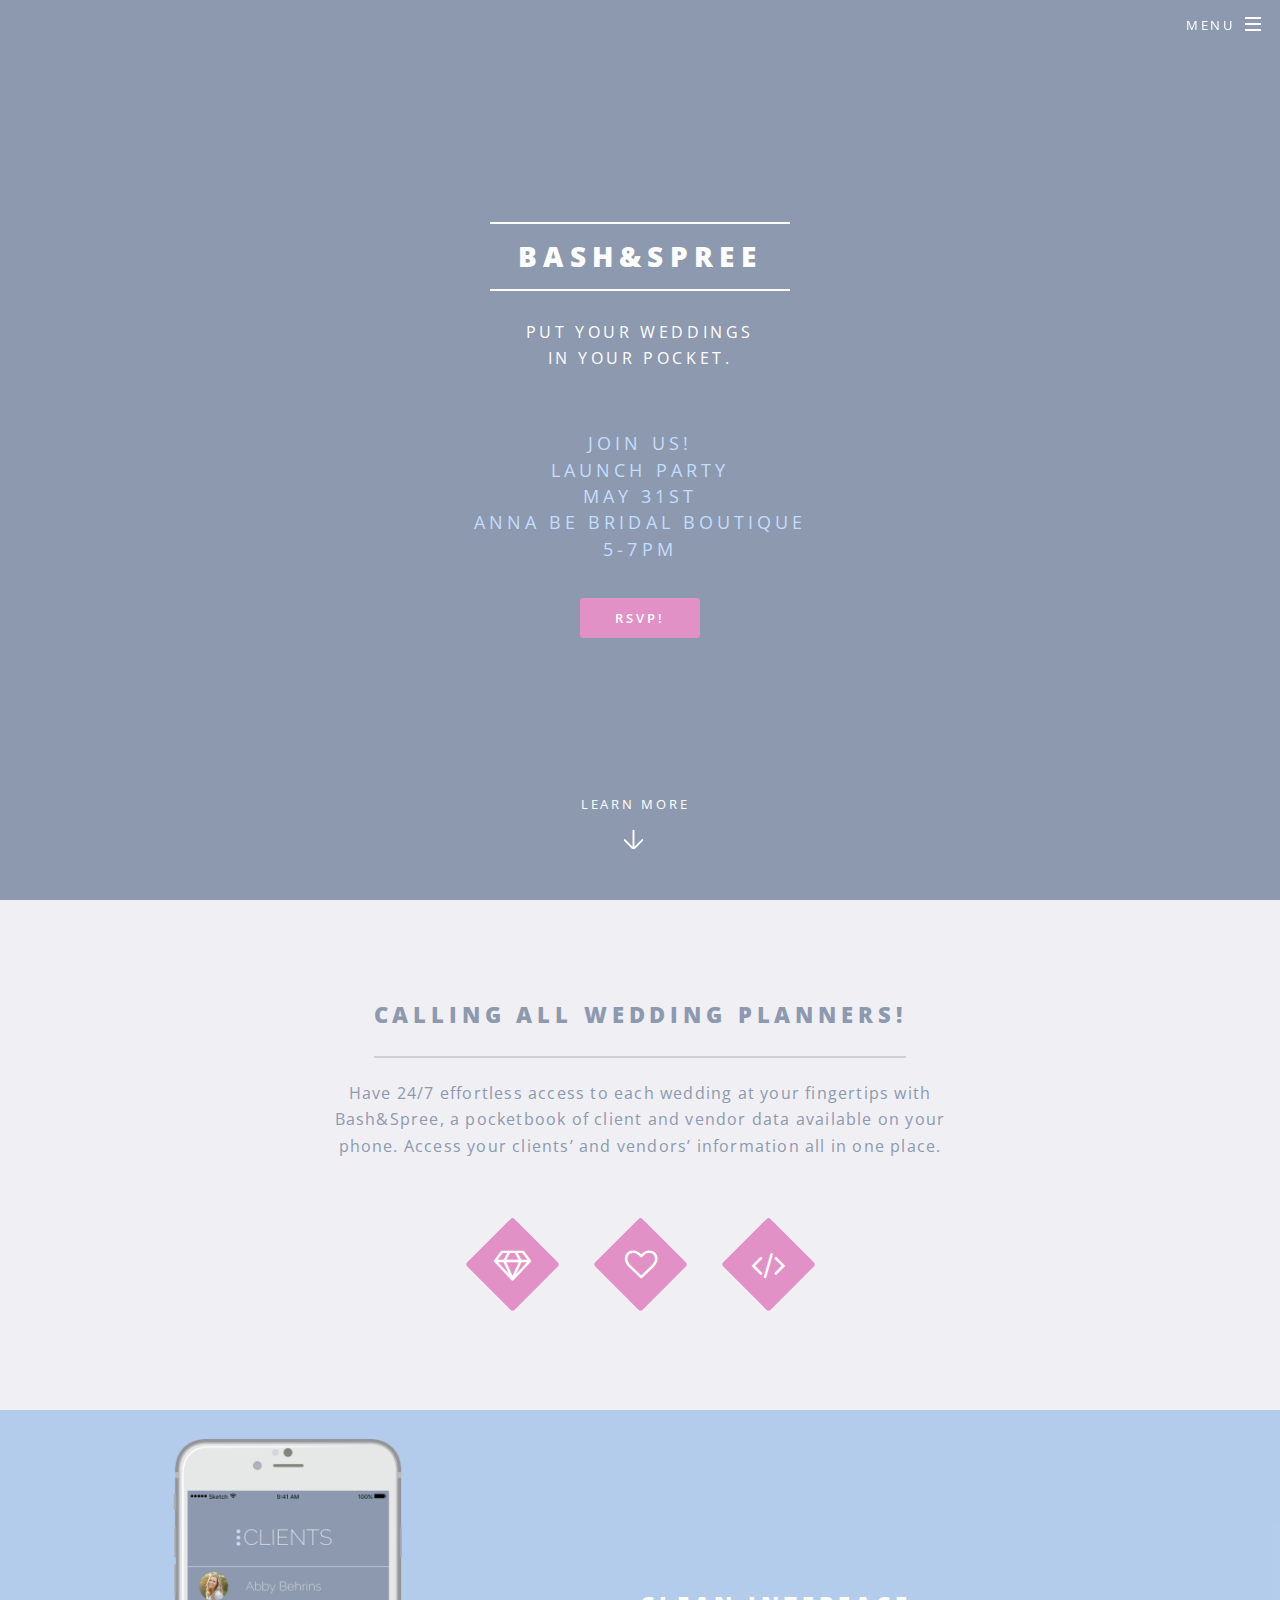
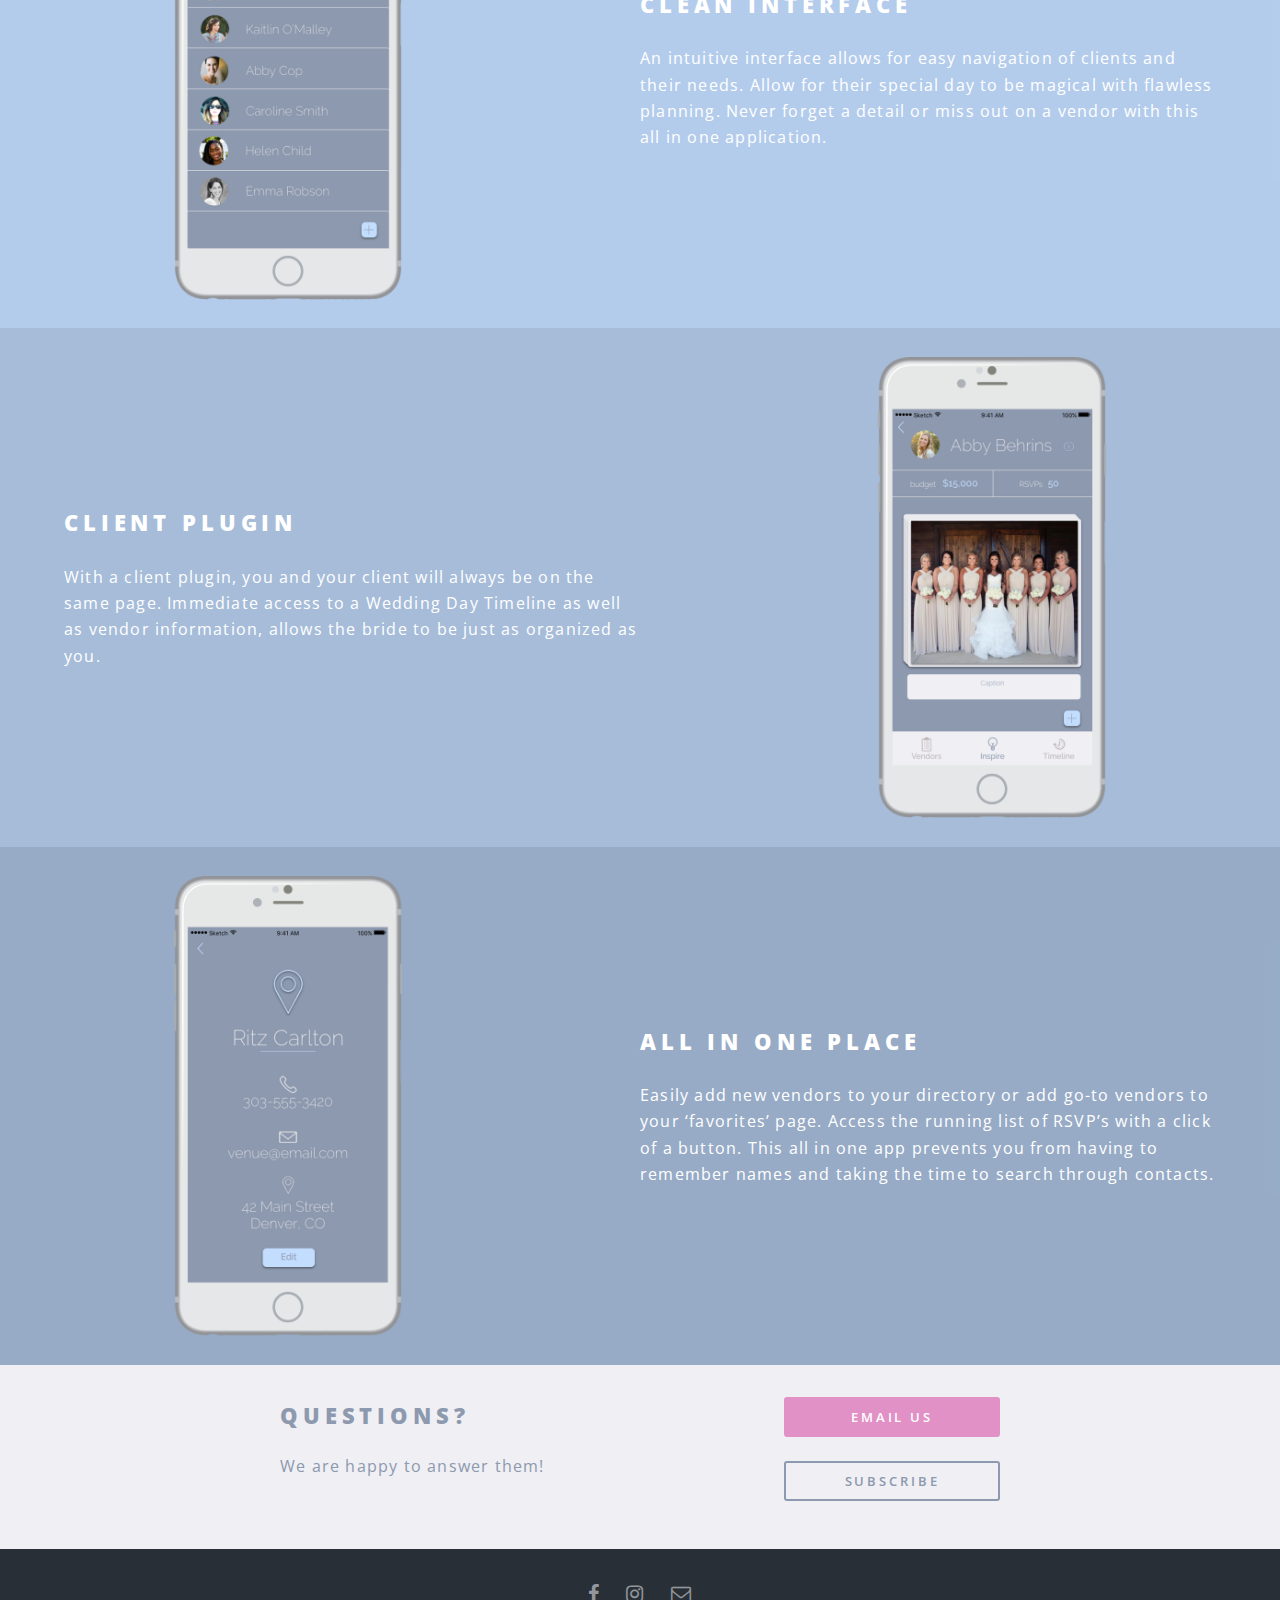
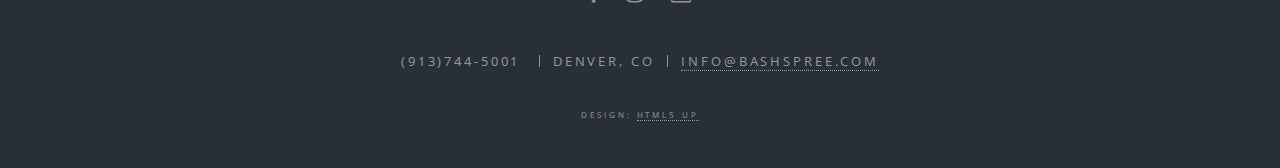
<file: index.html>
<!DOCTYPE HTML>
<!--
	Spectral by HTML5 UP
	html5up.net | @ajlkn
	Free for personal and commercial use under the CCA 3.0 license (html5up.net/license)
-->
<html>
<head>
	<title>Bash&Spree</title>
	<meta charset="utf-8" />
	<meta name="viewport" content="width=device-width, initial-scale=1" />
	<!--[if lte IE 8]><script src="assets/js/ie/html5shiv.js"></script><![endif]-->
	<link rel="stylesheet" href="assets/css/main.css" />
	<!--[if lte IE 8]><link rel="stylesheet" href="assets/css/ie8.css" /><![endif]-->
	<!--[if lte IE 9]><link rel="stylesheet" href="assets/css/ie9.css" /><![endif]-->
	<link rel="shortcut icon" href="images/favicon.ico" />
	<script>
  (function(i,s,o,g,r,a,m){i['GoogleAnalyticsObject']=r;i[r]=i[r]||function(){
  (i[r].q=i[r].q||[]).push(arguments)},i[r].l=1*new Date();a=s.createElement(o),
  m=s.getElementsByTagName(o)[0];a.async=1;a.src=g;m.parentNode.insertBefore(a,m)
  })(window,document,'script','https://www.google-analytics.com/analytics.js','ga');

  ga('create', 'UA-97194754-1', 'auto');
  ga('send', 'pageview');

</script>
</head>
<body class="landing">

	<!-- Page Wrapper -->
	<div id="page-wrapper">

		<!-- Header -->
		<header id="header" class="alt">
			<h1><a href="index.html">Bash&Spree</a></h1>
			<nav id="nav">
				<ul>
					<li class="special">
						<a href="#menu" class="menuToggle"><span>Menu</span></a>
						<div id="menu">
							<ul>
								<li><a href="index.html">Home</a></li>
								<li><a href="#one">About</a></li>
								<li><a href="blog.html">Blog</a></li>
								<li><a href="#cta">Contact Us</a></li>
							</ul>
						</div>
					</li>
				</ul>
			</nav>
		</header>

		<!-- Banner -->
		<section id="banner">
			<div class="inner">
				<h2>Bash&Spree</h2>
				<p>Put your weddings<br />
					in your pocket.<br />
				</p>
				<br/>
				<p style="font-size: 18px; color: #C3DDFF;">Join us! <br/> launch party<br/>May 31st <br/><span>Anna Be Bridal Boutique</span> <br/> 5-7PM</p>
				<ul class="actions">
					<!-- for popup subscribe button 
					<li><a href="#myPopup" id="myBtn" class="button special">RSVP!</a></li>  -->
					<li><a href="https://www.eventbrite.com/e/bashspree-launch-party-tickets-34549160469?aff=ebdsorderfbbutton" class="button special">RSVP!</a></li> 
				</ul>



			</div>
			<a href="#one" class="more scrolly">Learn More</a>
		</section>

<!-- Section One -->
<section id="one" class="wrapper style1 special">
	<div class="inner">
		<header class="major">
			<h2>Calling all wedding planners!</h2>
			<p> Have 24/7 effortless access to each wedding at your fingertips with <br/> Bash&Spree, a pocketbook of client and vendor data available on your <br/> phone.  Access your clients’ and vendors’ information all in one place. </p>
		</header>
		<ul class="icons major">
			<li><span class="icon fa-diamond major style1"><span class="label">Clean</span></span></li>
			<li><span class="icon fa-heart-o major style2"><span class="label">Easy</span></span></li>
			<li><span class="icon fa-code major style3"><span class="label">Smart</span></span></li>
		</ul>
	</div>
</section>

<!-- Two -->
<section id="two" class="wrapper alt style2">
	<section class="spotlight">
		<div class="image"><img src="images/websiteClientsexample.png" alt="" /></div><div class="content">
		<h2>Clean Interface </h2>
		<p>An intuitive interface allows for easy navigation of clients and their needs. Allow for their special day to be magical with flawless planning. Never forget a detail or miss out on a vendor with this all in one application. </p>
	</div>
</section>
<section class="spotlight">
	<div class="image"><img src="images/inspirepageforwebsite.png" alt="" /></div><div class="content">
	<h2>Client Plugin</h2>
	<p>With a client plugin, you and your client will always be on the same page. Immediate access to a Wedding Day Timeline as well as vendor information, allows the bride to be just as organized as you.  </p>
</div>
</section>
<section class="spotlight">
	<div class="image"><img src="images/venueexample.png" alt="" /></div><div class="content">
	<h2>All in one place</h2>
	<p>Easily add new vendors to your directory or add go-to vendors to your ‘favorites’ page. Access the running list of RSVP’s with a click of a button.  This all in one app prevents you from having to remember names and taking the time to search through contacts. </p>
</div>
</section>

</section> 

				<!-- Three 
					<section id="three" class="wrapper style3 special">
						<div class="inner">
							<header class="major">
								<h2>Accumsan mus tortor nunc aliquet</h2>
								<p>Aliquam ut ex ut augue consectetur interdum. Donec amet imperdiet eleifend<br />
								fringilla tincidunt. Nullam dui leo Aenean mi ligula, rhoncus ullamcorper.</p>
							</header>
							<ul class="features">
								<li class="icon fa-paper-plane-o">
									<h3>Arcu accumsan</h3>
									<p>Augue consectetur sed interdum imperdiet et ipsum. Mauris lorem tincidunt nullam amet leo Aenean ligula consequat consequat.</p>
								</li>
								<li class="icon fa-laptop">
									<h3>Ac Augue Eget</h3>
									<p>Augue consectetur sed interdum imperdiet et ipsum. Mauris lorem tincidunt nullam amet leo Aenean ligula consequat consequat.</p>
								</li>
								<li class="icon fa-code">
									<h3>Mus Scelerisque</h3>
									<p>Augue consectetur sed interdum imperdiet et ipsum. Mauris lorem tincidunt nullam amet leo Aenean ligula consequat consequat.</p>
								</li>
								<li class="icon fa-headphones">
									<h3>Mauris Imperdiet</h3>
									<p>Augue consectetur sed interdum imperdiet et ipsum. Mauris lorem tincidunt nullam amet leo Aenean ligula consequat consequat.</p>
								</li>
								<li class="icon fa-heart-o">
									<h3>Aenean Primis</h3>
									<p>Augue consectetur sed interdum imperdiet et ipsum. Mauris lorem tincidunt nullam amet leo Aenean ligula consequat consequat.</p>
								</li>
								<li class="icon fa-flag-o">
									<h3>Tortor Ut</h3>
									<p>Augue consectetur sed interdum imperdiet et ipsum. Mauris lorem tincidunt nullam amet leo Aenean ligula consequat consequat.</p>
								</li>
							</ul>
						</div>
					</section> -->

					<!-- CTA -->
					<section id="cta" class="wrapper2">
						<div class="inner">
							<header>
								<h2>Questions?</h2>
								<p>We are happy to answer them!</p>
							</header>
							<ul class="actions vertical">
								<li><a href="mailto:info@bashspree.com?Subject=Hello" class="button fit special">Email Us</a></li>
								<li><a href="#myPopup" id="myBtn2" class="button fit">Subscribe</a></li>
							</ul>
						</div>
					</section>

					<!-- Footer -->
					<footer id="footer">
						<ul class="icons">
							<!-- <li><a href="#" class="icon fa-twitter"><span class="label">Twitter</span></a></li> -->
							<li><a href="https://www.facebook.com/bashspree/" target="_blank" class="icon fa-facebook"><span class="label">Facebook</span></a></li>
							<li><a href="https://www.instagram.com/bashspree/?hl=en" target="_blank" class="icon fa-instagram"><span class="label">Instagram</span></a></li>
							<!-- <li><a href="#" class="icon fa-dribbble"><span class="label">Dribbble</span></a></li> -->
							<li><a href="mailto:info@bashspree.com?Subject=Hello" class="icon fa-envelope-o"><span class="label">Email</span></a></li>
						</ul>
						<ul class="copyright">
							<li>(913)744-5001 </li> <li>Denver, CO </li><li><a href="mailto:info@bashspree.com?Subject=Hello"> info@bashspree.com</a></li>
						</ul>
						<ul class="copyright">
							<li style="font-size: 8px;">Design: <a href="http://html5up.net">HTML5 UP</a></li>
						</ul>
					</footer>



					<!--PopUp email form-->
		<div id="myModal" class="modal">

			<!-- Modal content -->
			<div class="modal-content">
				<span class="close">&times;</span>
				<!-- Begin MailChimp Signup Form -->
				<div id="mc_embed_signup">
					<form action="//bashspree.us15.list-manage.com/subscribe/post?u=da2ce3d68da29ad8e72932406&amp;id=b64b1ce371" method="post" id="mc-embedded-subscribe-form" name="mc-embedded-subscribe-form" class="validate" target="_blank" novalidate>
						<div id="mc_embed_signup_scroll">
							<h2 style="text-align: center; color: #8D99AE;">Be the first to hear when we go live!</h2>
							
							<div class="row uniform">

							<div class="mc-field-group 12u$">
								<input placeholder="Email*" type="email" value="" name="EMAIL" class="required email" id="mce-EMAIL">
							</div>
							<div class="mc-field-group 6u 12u$(xsmall)">
								
								<input placeholder="First Name/Company" type="text" value="" name="FNAME" class="" id="mce-FNAME">
							</div>
							<div class="mc-field-group 6u 12u$(xsmall)">
								
								<input placeholder="Last Name" type="text" value="" name="LNAME" class="" id="mce-LNAME">
							</div>
							<div id="mce-responses" class="clear">
								<div class="response" id="mce-error-response" style="display:none"></div>
								<div class="response" id="mce-success-response" style="display:none"></div>
							</div>    <!-- real people should not fill this in and expect good things - do not remove this or risk form bot signups-->
							<div style="position: absolute; left: -5000px;" aria-hidden="true"><input type="text" name="b_da2ce3d68da29ad8e72932406_b64b1ce371" tabindex="-1" value=""></div></div>
							<div style="text-align: center; font-size: 18px;" class="clear"><input type="submit" value="Sign Up" name="subscribe" id="mc-embedded-subscribe" class="button special"></div>
							
						</div>
					</form>
				</div>

				<!--End mc_embed_signup-->
			</div>

		</div>

		<script>
// Get the modal
var modal = document.getElementById('myModal');

var btn2 = document.getElementById("myBtn2")

// Get the button that opens the modal
var btn = document.getElementById("myBtn");

// Get the <span> element that closes the modal
var span = document.getElementsByClassName("close")[0];

// When the user clicks the button, open the modal 
btn.onclick = function() {
	modal.style.display = "block";
}

btn2.onclick = function() {
	modal.style.display = "block";
}

// When the user clicks on <span> (x), close the modal
span.onclick = function() {
	modal.style.display = "none";
}

// When the user clicks anywhere outside of the modal, close it
window.onclick = function(event) {
	if (event.target == modal) {
		modal.style.display = "none";
	}
}

</script>

				</div>

				<!-- Scripts -->
				<script src="assets/js/jquery.min.js"></script>
				<script src="assets/js/jquery.scrollex.min.js"></script>
				<script src="assets/js/jquery.scrolly.min.js"></script>
				<script src="assets/js/skel.min.js"></script>
				<script src="assets/js/util.js"></script>
				<!--[if lte IE 8]><script src="assets/js/ie/respond.min.js"></script><![endif]-->
				<script src="assets/js/main.js"></script>

			</body>
			</html>
</file>
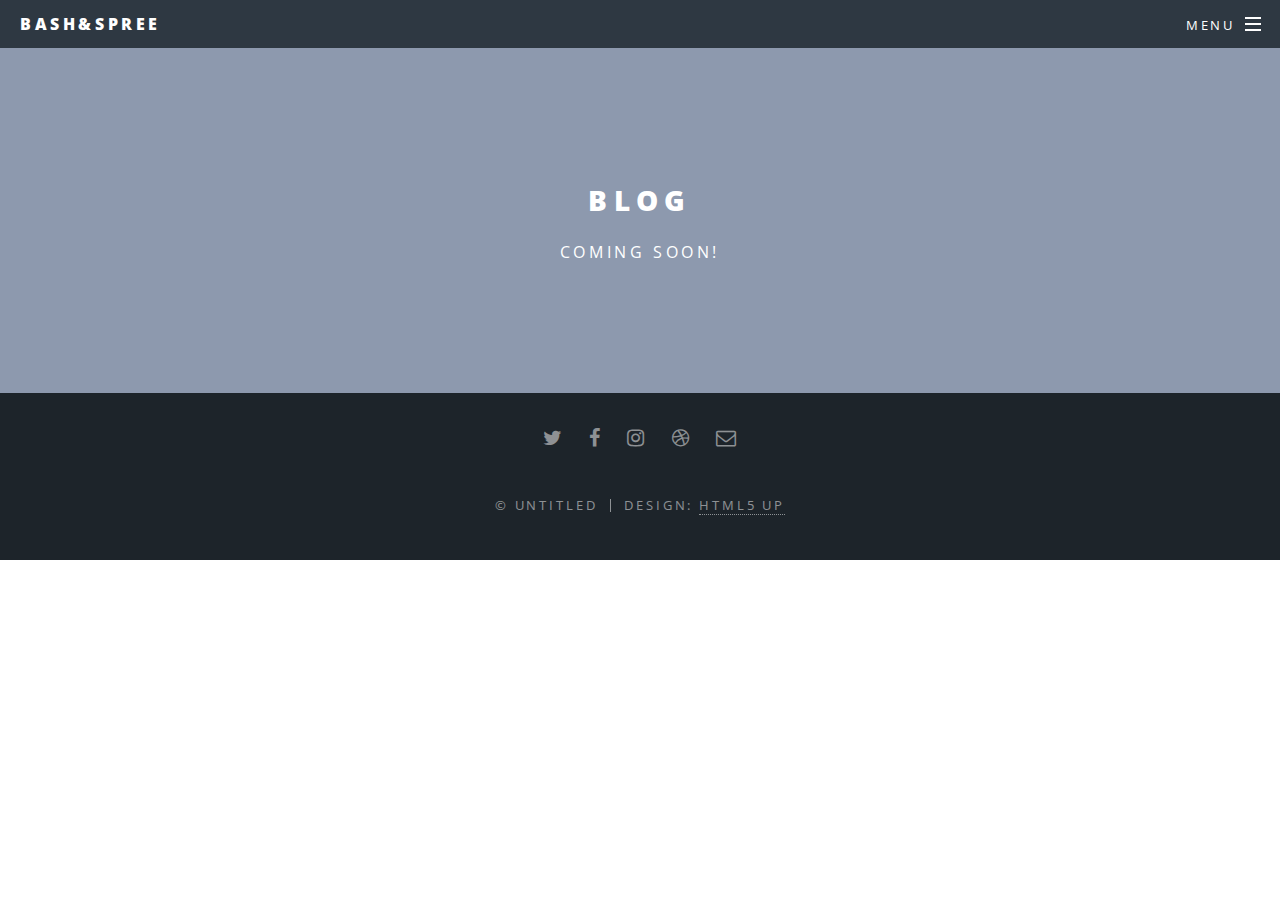
<file: blog.html>
<!DOCTYPE HTML>
<!--
	Spectral by HTML5 UP
	html5up.net | @ajlkn
	Free for personal and commercial use under the CCA 3.0 license (html5up.net/license)
-->
<html>
	<head>
		<title>Blog</title>
		<meta charset="utf-8" />
		<meta name="viewport" content="width=device-width, initial-scale=1" />
		<!--[if lte IE 8]><script src="assets/js/ie/html5shiv.js"></script><![endif]-->
		<link rel="stylesheet" href="assets/css/main.css" />
		<!--[if lte IE 8]><link rel="stylesheet" href="assets/css/ie8.css" /><![endif]-->
		<!--[if lte IE 9]><link rel="stylesheet" href="assets/css/ie9.css" /><![endif]-->
	</head>
	<body>

		<!-- Page Wrapper -->
			<div id="page-wrapper">

				<!-- Header -->
					<header id="header">
						<h1><a href="index.html">Bash&Spree</a></h1>
						<nav id="nav">
							<ul>
								<li class="special">
									<a href="#menu" class="menuToggle"><span>Menu</span></a>
									<div id="menu">
										<ul>
											<li><a href="index.html">Home</a></li>
											<li><a href="index.html#one">About</a></li>
											<li><a href="blog.html">Blog</a></li>
											<li><a href="index.html#cta">Contact Us</a></li>
											
										</ul>
									</div>
								</li>
							</ul>
						</nav>
					</header>

				<!-- Main -->
					<article id="main">
						<header>
							<h2>Blog</h2>
							<p>Coming soon!</p>
						</header>
						<!-- <section class="wrapper style5">
							<div class="inner">

								<h3>Lorem ipsum dolor</h3>
								<p>Morbi mattis mi consectetur tortor elementum, varius pellentesque velit convallis. Aenean tincidunt lectus auctor mauris maximus, ac scelerisque ipsum tempor. Duis vulputate ex et ex tincidunt, quis lacinia velit aliquet. Duis non efficitur nisi, id malesuada justo. Maecenas sagittis felis ac sagittis semper. Curabitur purus leo, tempus sed finibus eget, fringilla quis risus. Maecenas et lorem quis sem varius sagittis et a est. Maecenas iaculis iaculis sem. Donec vel dolor at arcu tincidunt bibendum. Interdum et malesuada fames ac ante ipsum primis in faucibus. Fusce ut aliquet justo. Donec id neque ipsum. Integer eget ultricies odio. Nam vel ex a orci fringilla tincidunt. Aliquam eleifend ligula non velit accumsan cursus. Etiam ut gravida sapien.</p>

								<p>Vestibulum ultrices risus velit, sit amet blandit massa auctor sit amet. Sed eu lectus sem. Phasellus in odio at ipsum porttitor mollis id vel diam. Praesent sit amet posuere risus, eu faucibus lectus. Vivamus ex ligula, tempus pulvinar ipsum in, auctor porta quam. Proin nec dui cursus, posuere dui eget interdum. Fusce lectus magna, sagittis at facilisis vitae, pellentesque at etiam. Quisque posuere leo quis sem commodo, vel scelerisque nisi scelerisque. Suspendisse id quam vel tortor tincidunt suscipit. Nullam auctor orci eu dolor consectetur, interdum ullamcorper ante tincidunt. Mauris felis nec felis elementum varius.</p>

								<hr />

								<h4>Feugiat aliquam</h4>
								<p>Nam sapien ante, varius in pulvinar vitae, rhoncus id massa. Donec varius ex in mauris ornare, eget euismod urna egestas. Etiam lacinia tempor ipsum, sodales porttitor justo. Aliquam dolor quam, semper in tortor eu, volutpat efficitur quam. Fusce nec fermentum nisl. Aenean erat diam, tempus aliquet erat.</p>

								<p>Etiam iaculis nulla ipsum, et pharetra libero rhoncus ut. Phasellus rutrum cursus velit, eget condimentum nunc blandit vel. In at pulvinar lectus. Morbi diam ante, vulputate et imperdiet eget, fermentum non dolor. Ut eleifend sagittis tincidunt. Sed viverra commodo mi, ac rhoncus justo. Duis neque ligula, elementum ut enim vel, posuere finibus justo. Vivamus facilisis maximus nibh quis pulvinar. Quisque hendrerit in ipsum id tellus facilisis fermentum. Proin mauris dui, at vestibulum sit amet, auctor bibendum neque.</p>

							</div>
						</section> -->
					</article>

				<!-- Footer -->
					<footer id="footer">
						<ul class="icons">
							<li><a href="#" class="icon fa-twitter"><span class="label">Twitter</span></a></li>
							<li><a href="#" class="icon fa-facebook"><span class="label">Facebook</span></a></li>
							<li><a href="#" class="icon fa-instagram"><span class="label">Instagram</span></a></li>
							<li><a href="#" class="icon fa-dribbble"><span class="label">Dribbble</span></a></li>
							<li><a href="#" class="icon fa-envelope-o"><span class="label">Email</span></a></li>
						</ul>
						<ul class="copyright">
							<li>&copy; Untitled</li><li>Design: <a href="http://html5up.net">HTML5 UP</a></li>
						</ul>
					</footer>

			</div>

		<!-- Scripts -->
			<script src="assets/js/jquery.min.js"></script>
			<script src="assets/js/jquery.scrollex.min.js"></script>
			<script src="assets/js/jquery.scrolly.min.js"></script>
			<script src="assets/js/skel.min.js"></script>
			<script src="assets/js/util.js"></script>
			<!--[if lte IE 8]><script src="assets/js/ie/respond.min.js"></script><![endif]-->
			<script src="assets/js/main.js"></script>

	</body>
</html>
</file>
<file: assets/css/ie8.css>
/*
	Spectral by HTML5 UP
	html5up.net | @ajlkn
	Free for personal and commercial use under the CCA 3.0 license (html5up.net/license)
*/

/* Icon */

	.icon.major {
		border: none;
	}

		.icon.major:before {
			font-size: 3em;
		}

/* Form */

	label {
		color: #2E3842;
	}

	input[type="text"],
	input[type="password"],
	input[type="email"],
	select,
	textarea {
		border: solid 1px #dfdfdf;
	}

/* Button */

	input[type="submit"],
	input[type="reset"],
	input[type="button"],
	button,
	.button {
		border: solid 2px #dfdfdf;
	}

		input[type="submit"].special,
		input[type="reset"].special,
		input[type="button"].special,
		button.special,
		.button.special {
			border: 0 !important;
		}

/* Page Wrapper + Menu */

	#menu {
		display: none;
	}

	body.is-menu-visible #menu {
		display: block;
	}

/* Header */

	#header nav > ul > li > a.menuToggle:after {
		display: none;
	}

/* Banner + Wrapper (style4) */

	#banner,
	.wrapper.style4 {
		-ms-behavior: url("assets/js/ie/backgroundsize.min.htc");
	}

		#banner:before,
		.wrapper.style4:before {
			display: none;
		}

/* Banner */

	#banner .more {
		height: 4em;
	}

		#banner .more:after {
			display: none;
		}

/* Main */

	#main > header {
		-ms-behavior: url("assets/js/ie/backgroundsize.min.htc");
	}

		#main > header:before {
			display: none;
		}
</file>
<file: assets/css/ie9.css>
/*
	Spectral by HTML5 UP
	html5up.net | @ajlkn
	Free for personal and commercial use under the CCA 3.0 license (html5up.net/license)
*/

/* Spotlight */

	.spotlight {
		display: block;
	}

		.spotlight .image {
			display: inline-block;
			vertical-align: top;
		}

		.spotlight .content {
			padding: 4em 4em 2em 4em ;
			display: inline-block;
		}

		.spotlight:after {
			clear: both;
			content: '';
			display: block;
		}

/* Features */

	.features {
		display: block;
	}

		.features li {
			float: left;
		}

		.features:after {
			content: '';
			display: block;
			clear: both;
		}

/* Banner + Wrapper (style4) */

	#banner,
	.wrapper.style4 {
		background-image: url("../../images/banner.jpg");
		background-position: center center;
		background-repeat: no-repeat;
		background-size: cover;
		position: relative;
	}

		#banner:before,
		.wrapper.style4:before {
			background: #000000;
			content: '';
			height: 100%;
			left: 0;
			opacity: 0.5;
			position: absolute;
			top: 0;
			width: 100%;
		}

		#banner .inner,
		.wrapper.style4 .inner {
			position: relative;
			z-index: 1;
		}

/* Banner */

	#banner {
		padding: 14em 0 12em 0 ;
		height: auto;
	}

		#banner:after {
			display: none;
		}

/* CTA */

	#cta .inner header {
		float: left;
	}

	#cta .inner .actions {
		float: left;
	}

	#cta .inner:after {
		clear: both;
		content: '';
		display: block;
	}

/* Main */

	#main > header {
		background-image: url("../../images/banner.jpg");
		background-position: center center;
		background-repeat: no-repeat;
		background-size: cover;
		position: relative;
	}

		#main > header:before {
			background: #000000;
			content: '';
			height: 100%;
			left: 0;
			opacity: 0.5;
			position: absolute;
			top: 0;
			width: 100%;
		}

		#main > header > * {
			position: relative;
			z-index: 1;
		}
</file>
<file: assets/css/main.css>
@import url(font-awesome.min.css);
@import url("https://fonts.googleapis.com/css?family=Open+Sans:400,400italic,600,600italic,800,800italic");
@import url('https://fonts.googleapis.com/css?family=Josefin+Slab|Raleway');

/*
	Spectral by HTML5 UP
	html5up.net | @ajlkn
	Free for personal and commercial use under the CCA 3.0 license (html5up.net/license)
*/

/* Reset */

	html, body, div, span, applet, object, iframe, h1, h2, h3, h4, h5, h6, p, blockquote, pre, a, abbr, acronym, address, big, cite, code, del, dfn, em, img, ins, kbd, q, s, samp, small, strike, strong, sub, sup, tt, var, b, u, i, center, dl, dt, dd, ol, ul, li, fieldset, form, label, legend, table, caption, tbody, tfoot, thead, tr, th, td, article, aside, canvas, details, embed, figure, figcaption, footer, header, hgroup, menu, nav, output, ruby, section, summary, time, mark, audio, video {
		margin: 0;
		padding: 0;
		border: 0;
		font-size: 100%;
		font: inherit;
		vertical-align: baseline;
	}

	article, aside, details, figcaption, figure, footer, header, hgroup, menu, nav, section {
		display: block;
	}

	body {
		line-height: 1;
	}

	ol, ul {
		list-style: none;
	}

	blockquote, q {
		quotes: none;
	}

	blockquote:before, blockquote:after, q:before, q:after {
		content: '';
		content: none;
	}

	table {
		border-collapse: collapse;
		border-spacing: 0;
	}

	body {
		-webkit-text-size-adjust: none;
	}

/* Box Model */

	*, *:before, *:after {
		-moz-box-sizing: border-box;
		-webkit-box-sizing: border-box;
		box-sizing: border-box;
	}

/* Grid */

	.row {
		border-bottom: solid 1px transparent;
		-moz-box-sizing: border-box;
		-webkit-box-sizing: border-box;
		box-sizing: border-box;
	}

	.row > * {
		float: left;
		-moz-box-sizing: border-box;
		-webkit-box-sizing: border-box;
		box-sizing: border-box;
	}

	.row:after, .row:before {
		content: '';
		display: block;
		clear: both;
		height: 0;
	}

	.row.uniform > * > :first-child {
		margin-top: 0;
	}

	.row.uniform > * > :last-child {
		margin-bottom: 0;
	}

	.row.\30 \25 > * {
		padding: 0 0 0 0em;
	}

	.row.\30 \25 {
		margin: 0 0 -1px 0em;
	}

	.row.uniform.\30 \25 > * {
		padding: 0em 0 0 0em;
	}

	.row.uniform.\30 \25 {
		margin: 0em 0 -1px 0em;
	}

	.row > * {
		padding: 0 0 0 1.5em;
	}

	.row {
		margin: 0 0 -1px -1.5em;
	}

	.row.uniform > * {
		padding: 1.5em 0 0 1.5em;
	}

	.row.uniform {
		margin: -1.5em 0 -1px -1.5em;
	}

	.row.\32 00\25 > * {
		padding: 0 0 0 3em;
	}

	.row.\32 00\25 {
		margin: 0 0 -1px -3em;
	}

	.row.uniform.\32 00\25 > * {
		padding: 3em 0 0 3em;
	}

	.row.uniform.\32 00\25 {
		margin: -3em 0 -1px -3em;
	}

	.row.\31 50\25 > * {
		padding: 0 0 0 2.25em;
	}

	.row.\31 50\25 {
		margin: 0 0 -1px -2.25em;
	}

	.row.uniform.\31 50\25 > * {
		padding: 2.25em 0 0 2.25em;
	}

	.row.uniform.\31 50\25 {
		margin: -2.25em 0 -1px -2.25em;
	}

	.row.\35 0\25 > * {
		padding: 0 0 0 0.75em;
	}

	.row.\35 0\25 {
		margin: 0 0 -1px -0.75em;
	}

	.row.uniform.\35 0\25 > * {
		padding: 0.75em 0 0 0.75em;
	}

	.row.uniform.\35 0\25 {
		margin: -0.75em 0 -1px -0.75em;
	}

	.row.\32 5\25 > * {
		padding: 0 0 0 0.375em;
	}

	.row.\32 5\25 {
		margin: 0 0 -1px -0.375em;
	}

	.row.uniform.\32 5\25 > * {
		padding: 0.375em 0 0 0.375em;
	}

	.row.uniform.\32 5\25 {
		margin: -0.375em 0 -1px -0.375em;
	}

	.\31 2u, .\31 2u\24 {
		width: 100%;
		clear: none;
		margin-left: 0;
	}

	.\31 1u, .\31 1u\24 {
		width: 91.6666666667%;
		clear: none;
		margin-left: 0;
	}

	.\31 0u, .\31 0u\24 {
		width: 83.3333333333%;
		clear: none;
		margin-left: 0;
	}

	.\39 u, .\39 u\24 {
		width: 75%;
		clear: none;
		margin-left: 0;
	}

	.\38 u, .\38 u\24 {
		width: 66.6666666667%;
		clear: none;
		margin-left: 0;
	}

	.\37 u, .\37 u\24 {
		width: 58.3333333333%;
		clear: none;
		margin-left: 0;
	}

	.\36 u, .\36 u\24 {
		width: 50%;
		clear: none;
		margin-left: 0;
	}

	.\35 u, .\35 u\24 {
		width: 41.6666666667%;
		clear: none;
		margin-left: 0;
	}

	.\34 u, .\34 u\24 {
		width: 33.3333333333%;
		clear: none;
		margin-left: 0;
	}

	.\33 u, .\33 u\24 {
		width: 25%;
		clear: none;
		margin-left: 0;
	}

	.\32 u, .\32 u\24 {
		width: 16.6666666667%;
		clear: none;
		margin-left: 0;
	}

	.\31 u, .\31 u\24 {
		width: 8.3333333333%;
		clear: none;
		margin-left: 0;
	}

	.\31 2u\24 + *,
	.\31 1u\24 + *,
	.\31 0u\24 + *,
	.\39 u\24 + *,
	.\38 u\24 + *,
	.\37 u\24 + *,
	.\36 u\24 + *,
	.\35 u\24 + *,
	.\34 u\24 + *,
	.\33 u\24 + *,
	.\32 u\24 + *,
	.\31 u\24 + * {
		clear: left;
	}

	.\-11u {
		margin-left: 91.66667%;
	}

	.\-10u {
		margin-left: 83.33333%;
	}

	.\-9u {
		margin-left: 75%;
	}

	.\-8u {
		margin-left: 66.66667%;
	}

	.\-7u {
		margin-left: 58.33333%;
	}

	.\-6u {
		margin-left: 50%;
	}

	.\-5u {
		margin-left: 41.66667%;
	}

	.\-4u {
		margin-left: 33.33333%;
	}

	.\-3u {
		margin-left: 25%;
	}

	.\-2u {
		margin-left: 16.66667%;
	}

	.\-1u {
		margin-left: 8.33333%;
	}

	@media screen and (max-width: 1680px) {

		.row > * {
			padding: 0 0 0 1.5em;
		}

		.row {
			margin: 0 0 -1px -1.5em;
		}

		.row.uniform > * {
			padding: 1.5em 0 0 1.5em;
		}

		.row.uniform {
			margin: -1.5em 0 -1px -1.5em;
		}

		.row.\32 00\25 > * {
			padding: 0 0 0 3em;
		}

		.row.\32 00\25 {
			margin: 0 0 -1px -3em;
		}

		.row.uniform.\32 00\25 > * {
			padding: 3em 0 0 3em;
		}

		.row.uniform.\32 00\25 {
			margin: -3em 0 -1px -3em;
		}

		.row.\31 50\25 > * {
			padding: 0 0 0 2.25em;
		}

		.row.\31 50\25 {
			margin: 0 0 -1px -2.25em;
		}

		.row.uniform.\31 50\25 > * {
			padding: 2.25em 0 0 2.25em;
		}

		.row.uniform.\31 50\25 {
			margin: -2.25em 0 -1px -2.25em;
		}

		.row.\35 0\25 > * {
			padding: 0 0 0 0.75em;
		}

		.row.\35 0\25 {
			margin: 0 0 -1px -0.75em;
		}

		.row.uniform.\35 0\25 > * {
			padding: 0.75em 0 0 0.75em;
		}

		.row.uniform.\35 0\25 {
			margin: -0.75em 0 -1px -0.75em;
		}

		.row.\32 5\25 > * {
			padding: 0 0 0 0.375em;
		}

		.row.\32 5\25 {
			margin: 0 0 -1px -0.375em;
		}

		.row.uniform.\32 5\25 > * {
			padding: 0.375em 0 0 0.375em;
		}

		.row.uniform.\32 5\25 {
			margin: -0.375em 0 -1px -0.375em;
		}

		.\31 2u\28xlarge\29, .\31 2u\24\28xlarge\29 {
			width: 100%;
			clear: none;
			margin-left: 0;
		}

		.\31 1u\28xlarge\29, .\31 1u\24\28xlarge\29 {
			width: 91.6666666667%;
			clear: none;
			margin-left: 0;
		}

		.\31 0u\28xlarge\29, .\31 0u\24\28xlarge\29 {
			width: 83.3333333333%;
			clear: none;
			margin-left: 0;
		}

		.\39 u\28xlarge\29, .\39 u\24\28xlarge\29 {
			width: 75%;
			clear: none;
			margin-left: 0;
		}

		.\38 u\28xlarge\29, .\38 u\24\28xlarge\29 {
			width: 66.6666666667%;
			clear: none;
			margin-left: 0;
		}

		.\37 u\28xlarge\29, .\37 u\24\28xlarge\29 {
			width: 58.3333333333%;
			clear: none;
			margin-left: 0;
		}

		.\36 u\28xlarge\29, .\36 u\24\28xlarge\29 {
			width: 50%;
			clear: none;
			margin-left: 0;
		}

		.\35 u\28xlarge\29, .\35 u\24\28xlarge\29 {
			width: 41.6666666667%;
			clear: none;
			margin-left: 0;
		}

		.\34 u\28xlarge\29, .\34 u\24\28xlarge\29 {
			width: 33.3333333333%;
			clear: none;
			margin-left: 0;
		}

		.\33 u\28xlarge\29, .\33 u\24\28xlarge\29 {
			width: 25%;
			clear: none;
			margin-left: 0;
		}

		.\32 u\28xlarge\29, .\32 u\24\28xlarge\29 {
			width: 16.6666666667%;
			clear: none;
			margin-left: 0;
		}

		.\31 u\28xlarge\29, .\31 u\24\28xlarge\29 {
			width: 8.3333333333%;
			clear: none;
			margin-left: 0;
		}

		.\31 2u\24\28xlarge\29 + *,
		.\31 1u\24\28xlarge\29 + *,
		.\31 0u\24\28xlarge\29 + *,
		.\39 u\24\28xlarge\29 + *,
		.\38 u\24\28xlarge\29 + *,
		.\37 u\24\28xlarge\29 + *,
		.\36 u\24\28xlarge\29 + *,
		.\35 u\24\28xlarge\29 + *,
		.\34 u\24\28xlarge\29 + *,
		.\33 u\24\28xlarge\29 + *,
		.\32 u\24\28xlarge\29 + *,
		.\31 u\24\28xlarge\29 + * {
			clear: left;
		}

		.\-11u\28xlarge\29 {
			margin-left: 91.66667%;
		}

		.\-10u\28xlarge\29 {
			margin-left: 83.33333%;
		}

		.\-9u\28xlarge\29 {
			margin-left: 75%;
		}

		.\-8u\28xlarge\29 {
			margin-left: 66.66667%;
		}

		.\-7u\28xlarge\29 {
			margin-left: 58.33333%;
		}

		.\-6u\28xlarge\29 {
			margin-left: 50%;
		}

		.\-5u\28xlarge\29 {
			margin-left: 41.66667%;
		}

		.\-4u\28xlarge\29 {
			margin-left: 33.33333%;
		}

		.\-3u\28xlarge\29 {
			margin-left: 25%;
		}

		.\-2u\28xlarge\29 {
			margin-left: 16.66667%;
		}

		.\-1u\28xlarge\29 {
			margin-left: 8.33333%;
		}

	}

	@media screen and (max-width: 1280px) {

		.row > * {
			padding: 0 0 0 1.5em;
		}

		.row {
			margin: 0 0 -1px -1.5em;
		}

		.row.uniform > * {
			padding: 1.5em 0 0 1.5em;
		}

		.row.uniform {
			margin: -1.5em 0 -1px -1.5em;
		}

		.row.\32 00\25 > * {
			padding: 0 0 0 3em;
		}

		.row.\32 00\25 {
			margin: 0 0 -1px -3em;
		}

		.row.uniform.\32 00\25 > * {
			padding: 3em 0 0 3em;
		}

		.row.uniform.\32 00\25 {
			margin: -3em 0 -1px -3em;
		}

		.row.\31 50\25 > * {
			padding: 0 0 0 2.25em;
		}

		.row.\31 50\25 {
			margin: 0 0 -1px -2.25em;
		}

		.row.uniform.\31 50\25 > * {
			padding: 2.25em 0 0 2.25em;
		}

		.row.uniform.\31 50\25 {
			margin: -2.25em 0 -1px -2.25em;
		}

		.row.\35 0\25 > * {
			padding: 0 0 0 0.75em;
		}

		.row.\35 0\25 {
			margin: 0 0 -1px -0.75em;
		}

		.row.uniform.\35 0\25 > * {
			padding: 0.75em 0 0 0.75em;
		}

		.row.uniform.\35 0\25 {
			margin: -0.75em 0 -1px -0.75em;
		}

		.row.\32 5\25 > * {
			padding: 0 0 0 0.375em;
		}

		.row.\32 5\25 {
			margin: 0 0 -1px -0.375em;
		}

		.row.uniform.\32 5\25 > * {
			padding: 0.375em 0 0 0.375em;
		}

		.row.uniform.\32 5\25 {
			margin: -0.375em 0 -1px -0.375em;
		}

		.\31 2u\28large\29, .\31 2u\24\28large\29 {
			width: 100%;
			clear: none;
			margin-left: 0;
		}

		.\31 1u\28large\29, .\31 1u\24\28large\29 {
			width: 91.6666666667%;
			clear: none;
			margin-left: 0;
		}

		.\31 0u\28large\29, .\31 0u\24\28large\29 {
			width: 83.3333333333%;
			clear: none;
			margin-left: 0;
		}

		.\39 u\28large\29, .\39 u\24\28large\29 {
			width: 75%;
			clear: none;
			margin-left: 0;
		}

		.\38 u\28large\29, .\38 u\24\28large\29 {
			width: 66.6666666667%;
			clear: none;
			margin-left: 0;
		}

		.\37 u\28large\29, .\37 u\24\28large\29 {
			width: 58.3333333333%;
			clear: none;
			margin-left: 0;
		}

		.\36 u\28large\29, .\36 u\24\28large\29 {
			width: 50%;
			clear: none;
			margin-left: 0;
		}

		.\35 u\28large\29, .\35 u\24\28large\29 {
			width: 41.6666666667%;
			clear: none;
			margin-left: 0;
		}

		.\34 u\28large\29, .\34 u\24\28large\29 {
			width: 33.3333333333%;
			clear: none;
			margin-left: 0;
		}

		.\33 u\28large\29, .\33 u\24\28large\29 {
			width: 25%;
			clear: none;
			margin-left: 0;
		}

		.\32 u\28large\29, .\32 u\24\28large\29 {
			width: 16.6666666667%;
			clear: none;
			margin-left: 0;
		}

		.\31 u\28large\29, .\31 u\24\28large\29 {
			width: 8.3333333333%;
			clear: none;
			margin-left: 0;
		}

		.\31 2u\24\28large\29 + *,
		.\31 1u\24\28large\29 + *,
		.\31 0u\24\28large\29 + *,
		.\39 u\24\28large\29 + *,
		.\38 u\24\28large\29 + *,
		.\37 u\24\28large\29 + *,
		.\36 u\24\28large\29 + *,
		.\35 u\24\28large\29 + *,
		.\34 u\24\28large\29 + *,
		.\33 u\24\28large\29 + *,
		.\32 u\24\28large\29 + *,
		.\31 u\24\28large\29 + * {
			clear: left;
		}

		.\-11u\28large\29 {
			margin-left: 91.66667%;
		}

		.\-10u\28large\29 {
			margin-left: 83.33333%;
		}

		.\-9u\28large\29 {
			margin-left: 75%;
		}

		.\-8u\28large\29 {
			margin-left: 66.66667%;
		}

		.\-7u\28large\29 {
			margin-left: 58.33333%;
		}

		.\-6u\28large\29 {
			margin-left: 50%;
		}

		.\-5u\28large\29 {
			margin-left: 41.66667%;
		}

		.\-4u\28large\29 {
			margin-left: 33.33333%;
		}

		.\-3u\28large\29 {
			margin-left: 25%;
		}

		.\-2u\28large\29 {
			margin-left: 16.66667%;
		}

		.\-1u\28large\29 {
			margin-left: 8.33333%;
		}

	}

	@media screen and (max-width: 980px) {

		.row > * {
			padding: 0 0 0 1.5em;
		}

		.row {
			margin: 0 0 -1px -1.5em;
		}

		.row.uniform > * {
			padding: 1.5em 0 0 1.5em;
		}

		.row.uniform {
			margin: -1.5em 0 -1px -1.5em;
		}

		.row.\32 00\25 > * {
			padding: 0 0 0 3em;
		}

		.row.\32 00\25 {
			margin: 0 0 -1px -3em;
		}

		.row.uniform.\32 00\25 > * {
			padding: 3em 0 0 3em;
		}

		.row.uniform.\32 00\25 {
			margin: -3em 0 -1px -3em;
		}

		.row.\31 50\25 > * {
			padding: 0 0 0 2.25em;
		}

		.row.\31 50\25 {
			margin: 0 0 -1px -2.25em;
		}

		.row.uniform.\31 50\25 > * {
			padding: 2.25em 0 0 2.25em;
		}

		.row.uniform.\31 50\25 {
			margin: -2.25em 0 -1px -2.25em;
		}

		.row.\35 0\25 > * {
			padding: 0 0 0 0.75em;
		}

		.row.\35 0\25 {
			margin: 0 0 -1px -0.75em;
		}

		.row.uniform.\35 0\25 > * {
			padding: 0.75em 0 0 0.75em;
		}

		.row.uniform.\35 0\25 {
			margin: -0.75em 0 -1px -0.75em;
		}

		.row.\32 5\25 > * {
			padding: 0 0 0 0.375em;
		}

		.row.\32 5\25 {
			margin: 0 0 -1px -0.375em;
		}

		.row.uniform.\32 5\25 > * {
			padding: 0.375em 0 0 0.375em;
		}

		.row.uniform.\32 5\25 {
			margin: -0.375em 0 -1px -0.375em;
		}

		.\31 2u\28medium\29, .\31 2u\24\28medium\29 {
			width: 100%;
			clear: none;
			margin-left: 0;
		}

		.\31 1u\28medium\29, .\31 1u\24\28medium\29 {
			width: 91.6666666667%;
			clear: none;
			margin-left: 0;
		}

		.\31 0u\28medium\29, .\31 0u\24\28medium\29 {
			width: 83.3333333333%;
			clear: none;
			margin-left: 0;
		}

		.\39 u\28medium\29, .\39 u\24\28medium\29 {
			width: 75%;
			clear: none;
			margin-left: 0;
		}

		.\38 u\28medium\29, .\38 u\24\28medium\29 {
			width: 66.6666666667%;
			clear: none;
			margin-left: 0;
		}

		.\37 u\28medium\29, .\37 u\24\28medium\29 {
			width: 58.3333333333%;
			clear: none;
			margin-left: 0;
		}

		.\36 u\28medium\29, .\36 u\24\28medium\29 {
			width: 50%;
			clear: none;
			margin-left: 0;
		}

		.\35 u\28medium\29, .\35 u\24\28medium\29 {
			width: 41.6666666667%;
			clear: none;
			margin-left: 0;
		}

		.\34 u\28medium\29, .\34 u\24\28medium\29 {
			width: 33.3333333333%;
			clear: none;
			margin-left: 0;
		}

		.\33 u\28medium\29, .\33 u\24\28medium\29 {
			width: 25%;
			clear: none;
			margin-left: 0;
		}

		.\32 u\28medium\29, .\32 u\24\28medium\29 {
			width: 16.6666666667%;
			clear: none;
			margin-left: 0;
		}

		.\31 u\28medium\29, .\31 u\24\28medium\29 {
			width: 8.3333333333%;
			clear: none;
			margin-left: 0;
		}

		.\31 2u\24\28medium\29 + *,
		.\31 1u\24\28medium\29 + *,
		.\31 0u\24\28medium\29 + *,
		.\39 u\24\28medium\29 + *,
		.\38 u\24\28medium\29 + *,
		.\37 u\24\28medium\29 + *,
		.\36 u\24\28medium\29 + *,
		.\35 u\24\28medium\29 + *,
		.\34 u\24\28medium\29 + *,
		.\33 u\24\28medium\29 + *,
		.\32 u\24\28medium\29 + *,
		.\31 u\24\28medium\29 + * {
			clear: left;
		}

		.\-11u\28medium\29 {
			margin-left: 91.66667%;
		}

		.\-10u\28medium\29 {
			margin-left: 83.33333%;
		}

		.\-9u\28medium\29 {
			margin-left: 75%;
		}

		.\-8u\28medium\29 {
			margin-left: 66.66667%;
		}

		.\-7u\28medium\29 {
			margin-left: 58.33333%;
		}

		.\-6u\28medium\29 {
			margin-left: 50%;
		}

		.\-5u\28medium\29 {
			margin-left: 41.66667%;
		}

		.\-4u\28medium\29 {
			margin-left: 33.33333%;
		}

		.\-3u\28medium\29 {
			margin-left: 25%;
		}

		.\-2u\28medium\29 {
			margin-left: 16.66667%;
		}

		.\-1u\28medium\29 {
			margin-left: 8.33333%;
		}

	}

	@media screen and (max-width: 736px) {

		.row > * {
			padding: 0 0 0 1.5em;
		}

		.row {
			margin: 0 0 -1px -1.5em;
		}

		.row.uniform > * {
			padding: 1.5em 0 0 1.5em;
		}

		.row.uniform {
			margin: -1.5em 0 -1px -1.5em;
		}

		.row.\32 00\25 > * {
			padding: 0 0 0 3em;
		}

		.row.\32 00\25 {
			margin: 0 0 -1px -3em;
		}

		.row.uniform.\32 00\25 > * {
			padding: 3em 0 0 3em;
		}

		.row.uniform.\32 00\25 {
			margin: -3em 0 -1px -3em;
		}

		.row.\31 50\25 > * {
			padding: 0 0 0 2.25em;
		}

		.row.\31 50\25 {
			margin: 0 0 -1px -2.25em;
		}

		.row.uniform.\31 50\25 > * {
			padding: 2.25em 0 0 2.25em;
		}

		.row.uniform.\31 50\25 {
			margin: -2.25em 0 -1px -2.25em;
		}

		.row.\35 0\25 > * {
			padding: 0 0 0 0.75em;
		}

		.row.\35 0\25 {
			margin: 0 0 -1px -0.75em;
		}

		.row.uniform.\35 0\25 > * {
			padding: 0.75em 0 0 0.75em;
		}

		.row.uniform.\35 0\25 {
			margin: -0.75em 0 -1px -0.75em;
		}

		.row.\32 5\25 > * {
			padding: 0 0 0 0.375em;
		}

		.row.\32 5\25 {
			margin: 0 0 -1px -0.375em;
		}

		.row.uniform.\32 5\25 > * {
			padding: 0.375em 0 0 0.375em;
		}

		.row.uniform.\32 5\25 {
			margin: -0.375em 0 -1px -0.375em;
		}

		.\31 2u\28small\29, .\31 2u\24\28small\29 {
			width: 100%;
			clear: none;
			margin-left: 0;
		}

		.\31 1u\28small\29, .\31 1u\24\28small\29 {
			width: 91.6666666667%;
			clear: none;
			margin-left: 0;
		}

		.\31 0u\28small\29, .\31 0u\24\28small\29 {
			width: 83.3333333333%;
			clear: none;
			margin-left: 0;
		}

		.\39 u\28small\29, .\39 u\24\28small\29 {
			width: 75%;
			clear: none;
			margin-left: 0;
		}

		.\38 u\28small\29, .\38 u\24\28small\29 {
			width: 66.6666666667%;
			clear: none;
			margin-left: 0;
		}

		.\37 u\28small\29, .\37 u\24\28small\29 {
			width: 58.3333333333%;
			clear: none;
			margin-left: 0;
		}

		.\36 u\28small\29, .\36 u\24\28small\29 {
			width: 50%;
			clear: none;
			margin-left: 0;
		}

		.\35 u\28small\29, .\35 u\24\28small\29 {
			width: 41.6666666667%;
			clear: none;
			margin-left: 0;
		}

		.\34 u\28small\29, .\34 u\24\28small\29 {
			width: 33.3333333333%;
			clear: none;
			margin-left: 0;
		}

		.\33 u\28small\29, .\33 u\24\28small\29 {
			width: 25%;
			clear: none;
			margin-left: 0;
		}

		.\32 u\28small\29, .\32 u\24\28small\29 {
			width: 16.6666666667%;
			clear: none;
			margin-left: 0;
		}

		.\31 u\28small\29, .\31 u\24\28small\29 {
			width: 8.3333333333%;
			clear: none;
			margin-left: 0;
		}

		.\31 2u\24\28small\29 + *,
		.\31 1u\24\28small\29 + *,
		.\31 0u\24\28small\29 + *,
		.\39 u\24\28small\29 + *,
		.\38 u\24\28small\29 + *,
		.\37 u\24\28small\29 + *,
		.\36 u\24\28small\29 + *,
		.\35 u\24\28small\29 + *,
		.\34 u\24\28small\29 + *,
		.\33 u\24\28small\29 + *,
		.\32 u\24\28small\29 + *,
		.\31 u\24\28small\29 + * {
			clear: left;
		}

		.\-11u\28small\29 {
			margin-left: 91.66667%;
		}

		.\-10u\28small\29 {
			margin-left: 83.33333%;
		}

		.\-9u\28small\29 {
			margin-left: 75%;
		}

		.\-8u\28small\29 {
			margin-left: 66.66667%;
		}

		.\-7u\28small\29 {
			margin-left: 58.33333%;
		}

		.\-6u\28small\29 {
			margin-left: 50%;
		}

		.\-5u\28small\29 {
			margin-left: 41.66667%;
		}

		.\-4u\28small\29 {
			margin-left: 33.33333%;
		}

		.\-3u\28small\29 {
			margin-left: 25%;
		}

		.\-2u\28small\29 {
			margin-left: 16.66667%;
		}

		.\-1u\28small\29 {
			margin-left: 8.33333%;
		}

	}

	@media screen and (max-width: 480px) {

		.row > * {
			padding: 0 0 0 1.5em;
		}

		.row {
			margin: 0 0 -1px -1.5em;
		}

		.row.uniform > * {
			padding: 1.5em 0 0 1.5em;
		}

		.row.uniform {
			margin: -1.5em 0 -1px -1.5em;
		}

		.row.\32 00\25 > * {
			padding: 0 0 0 3em;
		}

		.row.\32 00\25 {
			margin: 0 0 -1px -3em;
		}

		.row.uniform.\32 00\25 > * {
			padding: 3em 0 0 3em;
		}

		.row.uniform.\32 00\25 {
			margin: -3em 0 -1px -3em;
		}

		.row.\31 50\25 > * {
			padding: 0 0 0 2.25em;
		}

		.row.\31 50\25 {
			margin: 0 0 -1px -2.25em;
		}

		.row.uniform.\31 50\25 > * {
			padding: 2.25em 0 0 2.25em;
		}

		.row.uniform.\31 50\25 {
			margin: -2.25em 0 -1px -2.25em;
		}

		.row.\35 0\25 > * {
			padding: 0 0 0 0.75em;
		}

		.row.\35 0\25 {
			margin: 0 0 -1px -0.75em;
		}

		.row.uniform.\35 0\25 > * {
			padding: 0.75em 0 0 0.75em;
		}

		.row.uniform.\35 0\25 {
			margin: -0.75em 0 -1px -0.75em;
		}

		.row.\32 5\25 > * {
			padding: 0 0 0 0.375em;
		}

		.row.\32 5\25 {
			margin: 0 0 -1px -0.375em;
		}

		.row.uniform.\32 5\25 > * {
			padding: 0.375em 0 0 0.375em;
		}

		.row.uniform.\32 5\25 {
			margin: -0.375em 0 -1px -0.375em;
		}

		.\31 2u\28xsmall\29, .\31 2u\24\28xsmall\29 {
			width: 100%;
			clear: none;
			margin-left: 0;
		}

		.\31 1u\28xsmall\29, .\31 1u\24\28xsmall\29 {
			width: 91.6666666667%;
			clear: none;
			margin-left: 0;
		}

		.\31 0u\28xsmall\29, .\31 0u\24\28xsmall\29 {
			width: 83.3333333333%;
			clear: none;
			margin-left: 0;
		}

		.\39 u\28xsmall\29, .\39 u\24\28xsmall\29 {
			width: 75%;
			clear: none;
			margin-left: 0;
		}

		.\38 u\28xsmall\29, .\38 u\24\28xsmall\29 {
			width: 66.6666666667%;
			clear: none;
			margin-left: 0;
		}

		.\37 u\28xsmall\29, .\37 u\24\28xsmall\29 {
			width: 58.3333333333%;
			clear: none;
			margin-left: 0;
		}

		.\36 u\28xsmall\29, .\36 u\24\28xsmall\29 {
			width: 50%;
			clear: none;
			margin-left: 0;
		}

		.\35 u\28xsmall\29, .\35 u\24\28xsmall\29 {
			width: 41.6666666667%;
			clear: none;
			margin-left: 0;
		}

		.\34 u\28xsmall\29, .\34 u\24\28xsmall\29 {
			width: 33.3333333333%;
			clear: none;
			margin-left: 0;
		}

		.\33 u\28xsmall\29, .\33 u\24\28xsmall\29 {
			width: 25%;
			clear: none;
			margin-left: 0;
		}

		.\32 u\28xsmall\29, .\32 u\24\28xsmall\29 {
			width: 16.6666666667%;
			clear: none;
			margin-left: 0;
		}

		.\31 u\28xsmall\29, .\31 u\24\28xsmall\29 {
			width: 8.3333333333%;
			clear: none;
			margin-left: 0;
		}

		.\31 2u\24\28xsmall\29 + *,
		.\31 1u\24\28xsmall\29 + *,
		.\31 0u\24\28xsmall\29 + *,
		.\39 u\24\28xsmall\29 + *,
		.\38 u\24\28xsmall\29 + *,
		.\37 u\24\28xsmall\29 + *,
		.\36 u\24\28xsmall\29 + *,
		.\35 u\24\28xsmall\29 + *,
		.\34 u\24\28xsmall\29 + *,
		.\33 u\24\28xsmall\29 + *,
		.\32 u\24\28xsmall\29 + *,
		.\31 u\24\28xsmall\29 + * {
			clear: left;
		}

		.\-11u\28xsmall\29 {
			margin-left: 91.66667%;
		}

		.\-10u\28xsmall\29 {
			margin-left: 83.33333%;
		}

		.\-9u\28xsmall\29 {
			margin-left: 75%;
		}

		.\-8u\28xsmall\29 {
			margin-left: 66.66667%;
		}

		.\-7u\28xsmall\29 {
			margin-left: 58.33333%;
		}

		.\-6u\28xsmall\29 {
			margin-left: 50%;
		}

		.\-5u\28xsmall\29 {
			margin-left: 41.66667%;
		}

		.\-4u\28xsmall\29 {
			margin-left: 33.33333%;
		}

		.\-3u\28xsmall\29 {
			margin-left: 25%;
		}

		.\-2u\28xsmall\29 {
			margin-left: 16.66667%;
		}

		.\-1u\28xsmall\29 {
			margin-left: 8.33333%;
		}

	}

/* Basic */

	@-ms-viewport {
		width: device-width;
	}

	body {
		background: #ffffff;
	}

		body.is-loading *, body.is-loading *:before, body.is-loading *:after {
			-moz-animation: none !important;
			-webkit-animation: none !important;
			-ms-animation: none !important;
			animation: none !important;
			-moz-transition: none !important;
			-webkit-transition: none !important;
			-ms-transition: none !important;
			transition: none !important;
		}

	body, input, select, textarea {
		color: #fff;
		font-family: "Open Sans", Helvetica, sans-serif;
		font-size: 15pt;
		font-weight: 400;
		letter-spacing: 0.075em;
		line-height: 1.65em;
	}

		@media screen and (max-width: 1680px) {

			body, input, select, textarea {
				font-size: 13pt;
			}

		}

		@media screen and (max-width: 1280px) {

			body, input, select, textarea {
				font-size: 12pt;
			}

		}

		@media screen and (max-width: 736px) {

			body, input, select, textarea {
				font-size: 11pt;
				letter-spacing: 0.0375em;
			}

		}

	a {
		-moz-transition: color 0.2s ease, border-bottom-color 0.2s ease;
		-webkit-transition: color 0.2s ease, border-bottom-color 0.2s ease;
		-ms-transition: color 0.2s ease, border-bottom-color 0.2s ease;
		transition: color 0.2s ease, border-bottom-color 0.2s ease;
		border-bottom: dotted 1px;
		color: inherit;
		text-decoration: none;
	}

		a:hover {
			border-bottom-color: transparent;
		}

	strong, b {
		color: #fff;
		font-weight: 600;
	}

	em, i {
		font-style: italic;
	}

	p {
		margin: 0 0 2em 0;
	}

	h1, h2, h3, h4, h5, h6 {
		color: #fff;
		font-weight: 800;
		letter-spacing: 0.225em;
		line-height: 1em;
		margin: 0 0 1em 0;
		text-transform: uppercase;
	}

		h1 a, h2 a, h3 a, h4 a, h5 a, h6 a {
			color: inherit;
			text-decoration: none;
		}

	h2 {
		font-size: 1.35em;
		line-height: 1.75em;
	}

		@media screen and (max-width: 736px) {

			h2 {
				font-size: 1.1em;
				line-height: 1.65em;
			}

		}

	h3 {
		font-size: 1.15em;
		line-height: 1.75em;
	}

		@media screen and (max-width: 736px) {

			h3 {
				font-size: 1em;
				line-height: 1.65em;
			}

		}

	h4 {
		font-size: 1em;
		line-height: 1.5em;
	}

	h5 {
		font-size: 0.8em;
		line-height: 1.5em;
	}

	h6 {
		font-size: 0.7em;
		line-height: 1.5em;
	}

	sub {
		font-size: 0.8em;
		position: relative;
		top: 0.5em;
	}

	sup {
		font-size: 0.8em;
		position: relative;
		top: -0.5em;
	}

	hr {
		border: 0;
		border-bottom: solid 2px #fff;
		margin: 3em 0;
	}

		hr.major {
			margin: 4.5em 0;
		}

	blockquote {
		border-left: solid 4px #fff;
		font-style: italic;
		margin: 0 0 2em 0;
		padding: 0.5em 0 0.5em 2em;
	}

	code {
		background: rgba(144, 144, 144, 0.25);
		border-radius: 3px;
		font-family: "Courier New", monospace;
		font-size: 0.9em;
		letter-spacing: 0;
		margin: 0 0.25em;
		padding: 0.25em 0.65em;
	}

	pre {
		-webkit-overflow-scrolling: touch;
		font-family: "Courier New", monospace;
		font-size: 0.9em;
		margin: 0 0 2em 0;
	}

		pre code {
			display: block;
			line-height: 1.75em;
			padding: 1em 1.5em;
			overflow-x: auto;
		}

	.align-left {
		text-align: left;
	}

	.align-center {
		text-align: center;
	}

	.align-right {
		text-align: right;
	}

/* Section/Article */

	section.special, article.special {
		text-align: center;
	}

	header p {
		color: rgba(255, 255, 255, 0.5);
		position: relative;
		top: -0.25em;
	}

	header h3 + p {
		font-size: 1.1em;
	}

	header h4 + p,
	header h5 + p,
	header h6 + p {
		font-size: 0.9em;
	}

	header.major {
		margin: 0 0 3.5em 0;
	}

		header.major h2, header.major h3, header.major h4, header.major h5, header.major h6 {
			border-bottom: solid 2px #fff;
			display: inline-block;
			padding-bottom: 1em;
			position: relative;
		}

			header.major h2:after, header.major h3:after, header.major h4:after, header.major h5:after, header.major h6:after {
				content: '';
				display: block;
				height: 1px;
			}

		header.major p {
			color: #fff;
			top: 0;
		}

		@media screen and (max-width: 736px) {

			header.major {
				margin: 0 0 2em 0;
			}

		}

	@media screen and (max-width: 980px) {

		header br {
			display: none;
		}

	}

/* Form */

	form {
		margin: 0 0 2em 0;
	}

	label {
		color: #fff;
		display: block;
		font-size: 0.9em;
		font-weight: 600;
		margin: 0 0 1em 0;
	}

	input[type="text"],
	input[type="password"],
	input[type="email"],
	select,
	textarea {
		-moz-appearance: none;
		-webkit-appearance: none;
		-ms-appearance: none;
		appearance: none;
		background: rgba(144, 144, 144, 0.25);
		border-radius: 3px;
		border: none;
		color: inherit;
		display: block;
		outline: 0;
		padding: 0 1em;
		text-decoration: none;
		width: 100%;
	}

		input[type="text"]:invalid,
		input[type="password"]:invalid,
		input[type="email"]:invalid,
		select:invalid,
		textarea:invalid {
			box-shadow: none;
		}

		input[type="text"]:focus,
		input[type="password"]:focus,
		input[type="email"]:focus,
		select:focus,
		textarea:focus {
			box-shadow: 0 0 0 2px #C3DDFF;
		}

	.select-wrapper {
		text-decoration: none;
		display: block;
		position: relative;
	}

		.select-wrapper:before {
			-moz-osx-font-smoothing: grayscale;
			-webkit-font-smoothing: antialiased;
			font-family: FontAwesome;
			font-style: normal;
			font-weight: normal;
			text-transform: none !important;
		}

		.select-wrapper:before {
			-moz-pointer-events: none;
			-webkit-pointer-events: none;
			-ms-pointer-events: none;
			pointer-events: none;
			color: #fff;
			content: '\f078';
			display: block;
			height: 2.75em;
			line-height: 2.75em;
			position: absolute;
			right: 0;
			text-align: center;
			top: 0;
			width: 2.75em;
		}

		.select-wrapper select::-ms-expand {
			display: none;
		}

	input[type="text"],
	input[type="password"],
	input[type="email"],
	select {
		height: 2.75em;
	}

	textarea {
		padding: 0.75em 1em;
	}

	input[type="checkbox"],
	input[type="radio"] {
		-moz-appearance: none;
		-webkit-appearance: none;
		-ms-appearance: none;
		appearance: none;
		display: block;
		float: left;
		margin-right: -2em;
		opacity: 0;
		width: 1em;
		z-index: -1;
	}

		input[type="checkbox"] + label,
		input[type="radio"] + label {
			text-decoration: none;
			color: #fff;
			cursor: pointer;
			display: inline-block;
			font-size: 1em;
			font-weight: 400;
			padding-left: 2.4em;
			padding-right: 0.75em;
			position: relative;
		}

			input[type="checkbox"] + label:before,
			input[type="radio"] + label:before {
				-moz-osx-font-smoothing: grayscale;
				-webkit-font-smoothing: antialiased;
				font-family: FontAwesome;
				font-style: normal;
				font-weight: normal;
				text-transform: none !important;
			}

			input[type="checkbox"] + label:before,
			input[type="radio"] + label:before {
				background: rgba(144, 144, 144, 0.25);
				border-radius: 3px;
				content: '';
				display: inline-block;
				height: 1.65em;
				left: 0;
				line-height: 1.58125em;
				position: absolute;
				text-align: center;
				top: 0;
				width: 1.65em;
			}

		input[type="checkbox"]:checked + label:before,
		input[type="radio"]:checked + label:before {
			background: #2e3842;
			color: #fff;
			content: '\f00c';
		}

		input[type="checkbox"]:focus + label:before,
		input[type="radio"]:focus + label:before {
			box-shadow: 0 0 0 2px #E291C6;
		}

	input[type="checkbox"] + label:before {
		border-radius: 3px;
	}

	input[type="radio"] + label:before {
		border-radius: 100%;
	}

	::-webkit-input-placeholder {
		color: #8D99AE/*rgba(255, 255, 255, 0.9)*/ !important;
		opacity: 1.0;
	}

	:-moz-placeholder {
		color: #8D99AE/*rgba(255, 255, 255, 0.9)*/ !important;
		opacity: 1.0;
	}

	::-moz-placeholder {
		color: #8D99AE/*rgba(255, 255, 255, 0.9)*/ !important;
		opacity: 1.0;
	}

	:-ms-input-placeholder {
		color: #8D99AE/*rgba(255, 255, 255, 0.9)*/ !important;
		opacity: 1.0;
	}

	.formerize-placeholder {
		color: #8D99AE/*rgba(255, 255, 255, 0.9)*/ !important;
		opacity: 1.0;
	}

/* Box */

	.box {
		border-radius: 3px;
		border: solid 2px #fff;
		margin-bottom: 2em;
		padding: 1.5em;
	}

		.box > :last-child,
		.box > :last-child > :last-child,
		.box > :last-child > :last-child > :last-child {
			margin-bottom: 0;
		}

		.box.alt {
			border: 0;
			border-radius: 0;
			padding: 0;
		}

/* Icon */

	.icon {
		text-decoration: none;
		border-bottom: none;
		position: relative;
	}

		.icon:before {
			-moz-osx-font-smoothing: grayscale;
			-webkit-font-smoothing: antialiased;
			font-family: FontAwesome;
			font-style: normal;
			font-weight: normal;
			text-transform: none !important;
		}

		.icon > .label {
			display: none;
		}

		.icon.major {
			-moz-transform: rotate(-45deg);
			-webkit-transform: rotate(-45deg);
			-ms-transform: rotate(-45deg);
			transform: rotate(-45deg);
			border-radius: 3px;
			border: solid 2px #fff;
			display: inline-block;
			font-size: 1.35em;
			height: calc(3em + 2px);
			line-height: 3em;
			text-align: center;
			width: calc(3em + 2px);
		}

			.icon.major:before {
				-moz-transform: rotate(45deg);
				-webkit-transform: rotate(45deg);
				-ms-transform: rotate(45deg);
				transform: rotate(45deg);
				display: inline-block;
				font-size: 1.5em;
			}

			@media screen and (max-width: 736px) {

				.icon.major {
					font-size: 1em;
				}

			}

		.icon.style1 {
			color:  #ffffff;
		}

		.icon.style2 {
			color: #ffffff;
		}

		.icon.style3 {
			color: #ffffff;
		}

/* Image */

	.image {
		border-radius: 3px;
		border: 0;
		display: inline-block;
		position: relative;
	}

		.image img {
			border-radius: 3px;
			display: block;
		}

		.image.left {
			float: left;
			margin: 0 2em 2em 0;
			top: 0.25em;
		}

		.image.right {
			float: right;
			margin: 0 0 2em 2em;
			top: 0.25em;
		}

		.image.left, .image.right {
			max-width: 40%;
		}

			.image.left img, .image.right img {
				width: 100%;
			}

		.image.fit {
			display: block;
			margin: 0 0 2em 0;
			width: 100%;
		}

			.image.fit img {
				width: 100%;
			}

/* List */

	ol {
		list-style: decimal;
		margin: 0 0 2em 0;
		padding-left: 1.25em;
	}

		ol li {
			padding-left: 0.25em;
		}

	ul {
		list-style: disc;
		margin: 0 0 2em 0;
		padding-left: 1em;
	}

		ul li {
			padding-left: 0.5em;
		}

		ul.alt {
			list-style: none;
			padding-left: 0;
		}

			ul.alt li {
				border-top: solid 1px #fff;
				padding: 0.5em 0;
			}

				ul.alt li:first-child {
					border-top: 0;
					padding-top: 0;
				}

		ul.icons {
			cursor: default;
			list-style: none;
			padding-left: 0;
		}

			ul.icons li {
				display: inline-block;
				padding: 0 1em 0 0;
			}

				ul.icons li:last-child {
					padding-right: 0 !important;
				}

			ul.icons.major {
				padding: 1em 0;
			}

				ul.icons.major li {
					padding-right: 3.5em;
				}

					@media screen and (max-width: 736px) {

						ul.icons.major li {
							padding: 0 1em !important;
						}

					}

		ul.actions {
			cursor: default;
			list-style: none;
			padding-left: 0;
		}

			ul.actions li {
				display: inline-block;
				padding: 0 1.5em 0 0;
				vertical-align: middle;
			}

				ul.actions li:last-child {
					padding-right: 0;
				}

			ul.actions.small li {
				padding: 0 0.75em 0 0;
			}

			ul.actions.vertical li {
				display: block;
				padding: 1.5em 0 0 0;
			}

				ul.actions.vertical li:first-child {
					padding-top: 0;
				}

				ul.actions.vertical li > * {
					margin-bottom: 0;
				}

			ul.actions.vertical.small li {
				padding: 0.75em 0 0 0;
			}

				ul.actions.vertical.small li:first-child {
					padding-top: 0;
				}

			ul.actions.fit {
				display: table;
				margin-left: -1.5em;
				padding: 0;
				table-layout: fixed;
				width: calc(100% + 1.5em);
			}

				ul.actions.fit li {
					display: table-cell;
					padding: 0 0 0 1.5em;
				}

					ul.actions.fit li > * {
						margin-bottom: 0;
					}

				ul.actions.fit.small {
					margin-left: -0.75em;
					width: calc(100% + 0.75em);
				}

					ul.actions.fit.small li {
						padding: 0 0 0 0.75em;
					}

			@media screen and (max-width: 736px) {

				ul.actions li {
					display: block;
					padding: 1em 0 0 0;
					text-align: center;
					width: 100%;
				}

					ul.actions li:first-child {
						padding-top: 0;
					}

					ul.actions li > * {
						margin: 0 auto !important;
						max-width: 30em;
						width: 100%;
					}

						ul.actions li > *.icon:before {
							margin-left: -1em;
						}

				ul.actions.small li {
					padding: 0.5em 0 0 0;
				}

					ul.actions.small li:first-child {
						padding-top: 0;
					}

			}

	dl {
		margin: 0 0 2em 0;
	}

/* Table */

	.table-wrapper {
		-webkit-overflow-scrolling: touch;
		overflow-x: auto;
	}

	table {
		margin: 0 0 2em 0;
		width: 100%;
	}

		table tbody tr {
			border: solid 1px #fff;
			border-left: 0;
			border-right: 0;
		}

			table tbody tr:nth-child(2n + 1) {
				background-color: rgba(144, 144, 144, 0.25);
			}

		table td {
			padding: 0.75em 0.75em;
		}

		table th {
			color: #fff;
			font-size: 0.9em;
			font-weight: 600;
			padding: 0 0.75em 0.75em 0.75em;
			text-align: left;
		}

		table thead {
			border-bottom: solid 2px #fff;
		}

		table tfoot {
			border-top: solid 2px #fff;
		}

		table.alt {
			border-collapse: separate;
		}

			table.alt tbody tr td {
				border: solid 1px #fff;
				border-left-width: 0;
				border-top-width: 0;
			}

				table.alt tbody tr td:first-child {
					border-left-width: 1px;
				}

			table.alt tbody tr:first-child td {
				border-top-width: 1px;
			}

			table.alt thead {
				border-bottom: 0;
			}

			table.alt tfoot {
				border-top: 0;
			}

/* Button */

	input[type="submit"],
	input[type="reset"],
	input[type="button"],
	button,
	.button {
		-moz-appearance: none;
		-webkit-appearance: none;
		-ms-appearance: none;
		appearance: none;
		-moz-transition: background-color 0.2s ease-in-out, color 0.2s ease-in-out;
		-webkit-transition: background-color 0.2s ease-in-out, color 0.2s ease-in-out;
		-ms-transition: background-color 0.2s ease-in-out, color 0.2s ease-in-out;
		transition: background-color 0.2s ease-in-out, color 0.2s ease-in-out;
		background-color: transparent;
		border-radius: 3px;
		border: 0;
		box-shadow: inset 0 0 0 2px #8D99AE;
		color: #8D99AE;

		cursor: pointer;
		display: inline-block;
		font-size: 0.8em;
		font-weight: 600;
		height: 3.125em;
		letter-spacing: 0.225em;
		line-height: 3.125em;
		padding: 0 2.75em;
		text-align: center;
		text-decoration: none;
		text-transform: uppercase;
		white-space: nowrap;
		overflow: hidden;
		text-overflow: ellipsis;
	}

		input[type="submit"]:hover,
		input[type="reset"]:hover,
		input[type="button"]:hover,
		button:hover,
		.button:hover {
			background-color: #8D99AE;
			color: #ffffff;
		}

		input[type="submit"]:active,
		input[type="reset"]:active,
		input[type="button"]:active,
		button:active,
		.button:active {
			background-color: #8D99AE;
		}

		input[type="submit"].icon:before,
		input[type="reset"].icon:before,
		input[type="button"].icon:before,
		button.icon:before,
		.button.icon:before {
			margin-right: 0.5em;
		}

		input[type="submit"].fit,
		input[type="reset"].fit,
		input[type="button"].fit,
		button.fit,
		.button.fit {
			display: block;
			margin: 0 0 1em 0;
			width: 100%;
		}

		input[type="submit"].small,
		input[type="reset"].small,
		input[type="button"].small,
		button.small,
		.button.small {
			font-size: 0.8em;
		}

		input[type="submit"].big,
		input[type="reset"].big,
		input[type="button"].big,
		button.big,
		.button.big {
			font-size: 1.35em;
		}

		input[type="submit"].special,
		input[type="reset"].special,
		input[type="button"].special,
		button.special,
		.button.special {
			background-color: #E291C6;
			box-shadow: none !important;
			color: #ffffff !important;
		}

			input[type="submit"].special:hover,
			input[type="reset"].special:hover,
			input[type="button"].special:hover,
			button.special:hover,
			.button.special:hover {
				background-color: #E26AB8 !important;
			}

			input[type="submit"].special:active,
			input[type="reset"].special:active,
			input[type="button"].special:active,
			button.special:active,
			.button.special:active {
				background-color: #F7D6EB !important;
			}

		input[type="submit"].disabled, input[type="submit"]:disabled,
		input[type="reset"].disabled,
		input[type="reset"]:disabled,
		input[type="button"].disabled,
		input[type="button"]:disabled,
		button.disabled,
		button:disabled,
		.button.disabled,
		.button:disabled {
			-moz-pointer-events: none;
			-webkit-pointer-events: none;
			-ms-pointer-events: none;
			pointer-events: none;
			opacity: 0.25;
		}

		@media screen and (max-width: 736px) {

			input[type="submit"],
			input[type="reset"],
			input[type="button"],
			button,
			.button {
				height: 3.75em;
				line-height: 3.75em;
			}

		}

/* Features */

	.features {
		display: -moz-flex;
		display: -webkit-flex;
		display: -ms-flex;
		display: flex;
		-moz-flex-wrap: wrap;
		-webkit-flex-wrap: wrap;
		-ms-flex-wrap: wrap;
		flex-wrap: wrap;
		-moz-justify-content: center;
		-webkit-justify-content: center;
		-ms-justify-content: center;
		justify-content: center;
		list-style: none;
		padding: 0;
		width: 100%;
	}

		.features li {
			padding: 4em 4em 2em 6em ;
			display: block;
			position: relative;
			text-align: left;
			width: 50%;
		}

			.features li:nth-child(1) {
				background-color: rgba(0, 0, 0, 0.035);
			}

			.features li:nth-child(2) {
				background-color: rgba(0, 0, 0, 0.07);
			}

			.features li:nth-child(3) {
				background-color: rgba(0, 0, 0, 0.105);
			}

			.features li:nth-child(4) {
				background-color: rgba(0, 0, 0, 0.14);
			}

			.features li:nth-child(5) {
				background-color: rgba(0, 0, 0, 0.175);
			}

			.features li:nth-child(6) {
				background-color: rgba(0, 0, 0, 0.21);
			}

			.features li:nth-child(7) {
				background-color: rgba(0, 0, 0, 0.245);
			}

			.features li:nth-child(8) {
				background-color: rgba(0, 0, 0, 0.28);
			}

			.features li:nth-child(9) {
				background-color: rgba(0, 0, 0, 0.315);
			}

			.features li:nth-child(10) {
				background-color: rgba(0, 0, 0, 0.35);
			}

			.features li:before {
				display: block;
				color: #00ffcc;
				position: absolute;
				left: 1.75em;
				top: 2.75em;
				font-size: 1.5em;
			}

			.features li:nth-child(1) {
				border-top-left-radius: 3px;
			}

			.features li:nth-child(2) {
				border-top-right-radius: 3px;
			}

			.features li:nth-last-child(1) {
				border-bottom-right-radius: 3px;
			}

			.features li:nth-last-child(2) {
				border-bottom-left-radius: 3px;
			}

			@media screen and (max-width: 980px) {

				.features li {
					padding: 3em 2em 1em 2em ;
					text-align: center;
				}

					.features li:before {
						left: 0;
						margin: 0 0 1em 0;
						position: relative;
						top: 0;
					}

			}

			@media screen and (max-width: 736px) {

				.features li {
					padding: 3em 0 1em 0 ;
					background-color: transparent !important;
					border-top: solid 2px #fff;
					width: 100%;
				}

					.features li:first-child {
						border-top: 0;
					}

			}

/* Spotlight */

	.spotlight {
		-moz-align-items: center;
		-webkit-align-items: center;
		-ms-align-items: center;
		align-items: center;
		display: -moz-flex;
		display: -webkit-flex;
		display: -ms-flex;
		display: flex;
	}

		.spotlight .image {
			-moz-order: 1;
			-webkit-order: 1;
			-ms-order: 1;
			order: 1;
			border-radius: 0;
			width: 40%;
		}

			.spotlight .image img {
				border-radius: 0;
				width: 40%;
				display: block;
				margin: auto;
				padding-top: 5%;	padding-bottom: 5%;
			}

		.spotlight .content {
			padding: 2em 4em 0.1em 4em ;
			-moz-order: 2;
			-webkit-order: 2;
			-ms-order: 2;
			order: 2;
			max-width: 48em;
			width: 60%;
		}

		.spotlight:nth-child(2n) {
			-moz-flex-direction: row-reverse;
			-webkit-flex-direction: row-reverse;
			-ms-flex-direction: row-reverse;
			flex-direction: row-reverse;
		}

		.spotlight:nth-child(1) {
			background-color: rgba(0, 0, 0, 0.075);
		}

		.spotlight:nth-child(2) {
			background-color: rgba(0, 0, 0, 0.15);
		}

		.spotlight:nth-child(3) {
			background-color: rgba(0, 0, 0, 0.225);
		}

		.spotlight:nth-child(4) {
			background-color: rgba(0, 0, 0, 0.3);
		}

		.spotlight:nth-child(5) {
			background-color: rgba(0, 0, 0, 0.375);
		}

		.spotlight:nth-child(6) {
			background-color: rgba(0, 0, 0, 0.45);
		}

		.spotlight:nth-child(7) {
			background-color: rgba(0, 0, 0, 0.525);
		}

		.spotlight:nth-child(8) {
			background-color: rgba(0, 0, 0, 0.6);
		}

		.spotlight:nth-child(9) {
			background-color: rgba(0, 0, 0, 0.675);
		}

		.spotlight:nth-child(10) {
			background-color: rgba(0, 0, 0, 0.75);
		}

		@media screen and (max-width: 1280px) {

			.spotlight .image {
				width: 45%;
			}

			.spotlight .content {
				width: 55%;
			}

		}

		@media screen and (max-width: 980px) {

			.modal-content {
    			
    			width: 90%;
			}

			.spotlight {
				display: block;
			}

				.spotlight br {
					display: none;
				}

				.spotlight .image {
					width: 100%;
				}

				.spotlight .content {
					padding: 4em 3em 2em 3em ;
					max-width: none;
					text-align: center;
					width: 100%;
				}

		}

		@media screen and (max-width: 736px) {

			.spotlight .content {
				padding: 3em 2em 1em 2em ;
			}

			.modal-content {
    			
    			width: 90%;
			}

		}

/* Wrapper */

	.wrapper {
		padding: 6em 0 4em 0 ;
	}

		.wrapper > .inner {
			width: 60em;
			margin: 0 auto;
		}

			@media screen and (max-width: 1280px) {

				.wrapper > .inner {
					width: 90%;
				}

			}

			@media screen and (max-width: 980px) {

				.wrapper > .inner {
					width: 100%;
				}

			}

		.wrapper.alt {
			padding: 0;
		}

/* Section One Color */
		.wrapper.style1 {
			background-color: #EFEFF4;
			/*color: #c7ebe8;*/
		}

			.wrapper.style1 strong, .wrapper.style1 b {
				color: #8D99AE;
			}

			.wrapper.style1 h2, .wrapper.style1 h3, .wrapper.style1 h4, .wrapper.style1 h5, .wrapper.style1 h6 {
				color: #8D99AE;
			}

			.wrapper.style1 hr {
				border-color: rgba(0, 0, 0, 0.125);
			}

			.wrapper.style1 blockquote {
				border-color: rgba(0, 0, 0, 0.125);
			}

			.wrapper.style1 code {
				background: rgba(255, 255, 255, 0.075);
			}

			.wrapper.style1 header p {
				color: #8D99AE;
			}

			.wrapper.style1 header.major h2, .wrapper.style1 header.major h3, .wrapper.style1 header.major h4, .wrapper.style1 header.major h5, .wrapper.style1 header.major h6 {
				border-color: rgba(0, 0, 0, 0.125);
			}

			.wrapper.style1 header.major p {
				color: #8D99AE;
			}

			.wrapper.style1 label {
				color: #8D99AE;
			}

			.wrapper.style1 input[type="text"],
			.wrapper.style1 input[type="password"],
			.wrapper.style1 input[type="email"],
			.wrapper.style1 select,
			.wrapper.style1 textarea {
				background: rgba(255, 255, 255, 0.075);
			}

			.wrapper.style1 .select-wrapper:before {
				color: rgba(0, 0, 0, 0.125);
			}

			.wrapper.style1 input[type="checkbox"] + label,
			.wrapper.style1 input[type="radio"] + label {
				color: #8D99AE;
			}

				.wrapper.style1 input[type="checkbox"] + label:before,
				.wrapper.style1 input[type="radio"] + label:before {
					background: rgba(255, 255, 255, 0.075);
				}

			.wrapper.style1 input[type="checkbox"]:checked + label:before,
			.wrapper.style1 input[type="radio"]:checked + label:before {
				background: #8D99AE;
				color: #E291C6;
			}

			.wrapper.style1 ::-webkit-input-placeholder {
				color: #8D99AE !important;
			}

			.wrapper.style1 :-moz-placeholder {
				color: #8D99AE !important;
			}

			.wrapper.style1 ::-moz-placeholder {
				color: #8D99AE !important;
			}

			.wrapper.style1 :-ms-input-placeholder {
				color: #8D99AE !important;
			}

			.wrapper.style1 .formerize-placeholder {
				color: #8D99AE !important;
			}

			.wrapper.style1 .icon.major {
				border-color: #E291C6;
				background-color:#E291C6;
			}

			.wrapper.style1 ul.alt li {
				border-color: rgba(0, 0, 0, 0.125);
			}

			.wrapper.style1 table tbody tr {
				border-color: rgba(0, 0, 0, 0.125);
			}

				.wrapper.style1 table tbody tr:nth-child(2n + 1) {
					background-color: rgba(255, 255, 255, 0.075);
				}

			.wrapper.style1 table th {
				color: #8D99AE;
			}

			.wrapper.style1 table thead {
				border-color: rgba(0, 0, 0, 0.125);
			}

			.wrapper.style1 table tfoot {
				border-color: rgba(0, 0, 0, 0.125);
			}

			.wrapper.style1 table.alt tbody tr td {
				border-color: rgba(0, 0, 0, 0.125);
			}

			.wrapper.style1 input[type="submit"],
			.wrapper.style1 input[type="reset"],
			.wrapper.style1 input[type="button"],
			.wrapper.style1 button,
			.wrapper.style1 .button {
				box-shadow: inset 0 0 0 2px rgba(0, 0, 0, 0.125);
				color: #8D99AE;
			}

				.wrapper.style1 input[type="submit"]:hover,
				.wrapper.style1 input[type="reset"]:hover,
				.wrapper.style1 input[type="button"]:hover,
				.wrapper.style1 button:hover,
				.wrapper.style1 .button:hover {
					background-color: rgba(255, 255, 255, 0.075);
				}

				.wrapper.style1 input[type="submit"]:active,
				.wrapper.style1 input[type="reset"]:active,
				.wrapper.style1 input[type="button"]:active,
				.wrapper.style1 button:active,
				.wrapper.style1 .button:active {
					background-color: rgba(255, 255, 255, 0.2);
				}

			@media screen and (max-width: 736px) {

				.wrapper.style1 .features li {
					border-top-color: rgba(0, 0, 0, 0.125);
				}

			}

		.wrapper.style2 {
			background-color: #C3DDFF;
		}

		.wrapper.style3 {
			background-color: #505393;
			color: #d3d4e4;
		}

			.wrapper.style3 strong, .wrapper.style3 b {
				color: #8D99AE;
			}

			.wrapper.style3 h2, .wrapper.style3 h3, .wrapper.style3 h4, .wrapper.style3 h5, .wrapper.style3 h6 {
				color: #8D99AE;
			}

			.wrapper.style3 hr {
				border-color: rgba(0, 0, 0, 0.125);
			}

			.wrapper.style3 blockquote {
				border-color: rgba(0, 0, 0, 0.125);
			}

			.wrapper.style3 code {
				background: rgba(255, 255, 255, 0.075);
			}

			.wrapper.style3 header p {
				color:  #8D99AE;
			}

			.wrapper.style3 header.major h2, .wrapper.style3 header.major h3, .wrapper.style3 header.major h4, .wrapper.style3 header.major h5, .wrapper.style3 header.major h6 {
				border-color: rgba(0, 0, 0, 0.125);
			}

			.wrapper.style3 header.major p {
				color: #d3d4e4;
			}

			.wrapper.style3 label {
				color:  #8D99AE;
			}

			.wrapper.style3 input[type="text"],
			.wrapper.style3 input[type="password"],
			.wrapper.style3 input[type="email"],
			.wrapper.style3 select,
			.wrapper.style3 textarea {
				background: rgba(255, 255, 255, 0.075);
			}

			.wrapper.style3 .select-wrapper:before {
				color: rgba(0, 0, 0, 0.125);
			}

			.wrapper.style3 input[type="checkbox"] + label,
			.wrapper.style3 input[type="radio"] + label {
				color: #d3d4e4;
			}

				.wrapper.style3 input[type="checkbox"] + label:before,
				.wrapper.style3 input[type="radio"] + label:before {
					background: rgba(255, 255, 255, 0.075);
				}

			.wrapper.style3 input[type="checkbox"]:checked + label:before,
			.wrapper.style3 input[type="radio"]:checked + label:before {
				background: #ffffff;
				color: #505393;
			}

			.wrapper.style3 ::-webkit-input-placeholder {
				color: #b9bad3 !important;
			}

			.wrapper.style3 :-moz-placeholder {
				color: #b9bad3 !important;
			}

			.wrapper.style3 ::-moz-placeholder {
				color: #b9bad3 !important;
			}

			.wrapper.style3 :-ms-input-placeholder {
				color: #b9bad3 !important;
			}

			.wrapper.style3 .formerize-placeholder {
				color: #b9bad3 !important;
			}

			.wrapper.style3 .icon.major {
				border-color: rgba(0, 0, 0, 0.125);
			}

			.wrapper.style3 ul.alt li {
				border-color: rgba(0, 0, 0, 0.125);
			}

			.wrapper.style3 table tbody tr {
				border-color: rgba(0, 0, 0, 0.125);
			}

				.wrapper.style3 table tbody tr:nth-child(2n + 1) {
					background-color: rgba(255, 255, 255, 0.075);
				}

			.wrapper.style3 table th {
				color: #ffffff;
			}

			.wrapper.style3 table thead {
				border-color: rgba(0, 0, 0, 0.125);
			}

			.wrapper.style3 table tfoot {
				border-color: rgba(0, 0, 0, 0.125);
			}

			.wrapper.style3 table.alt tbody tr td {
				border-color: rgba(0, 0, 0, 0.125);
			}

			.wrapper.style3 input[type="submit"],
			.wrapper.style3 input[type="reset"],
			.wrapper.style3 input[type="button"],
			.wrapper.style3 button,
			.wrapper.style3 .button {
				box-shadow: inset 0 0 0 2px rgba(0, 0, 0, 0.125);
				color: #ffffff;
			}

				.wrapper.style3 input[type="submit"]:hover,
				.wrapper.style3 input[type="reset"]:hover,
				.wrapper.style3 input[type="button"]:hover,
				.wrapper.style3 button:hover,
				.wrapper.style3 .button:hover {
					background-color: rgba(255, 255, 255, 0.075);
				}

				.wrapper.style3 input[type="submit"]:active,
				.wrapper.style3 input[type="reset"]:active,
				.wrapper.style3 input[type="button"]:active,
				.wrapper.style3 button:active,
				.wrapper.style3 .button:active {
					background-color: rgba(255, 255, 255, 0.2);
				}

			@media screen and (max-width: 736px) {

				.wrapper.style3 .features li {
					border-top-color: rgba(0, 0, 0, 0.125);
				}

			}

		.wrapper.style4 {
			background-color: transparent;
		}

		.wrapper.style5 {
			background-color: #ffffff;
			color: #4E4852;
		}

			.wrapper.style5 strong, .wrapper.style5 b {
				color: #2E3842;
			}

			.wrapper.style5 h2, .wrapper.style5 h3, .wrapper.style5 h4, .wrapper.style5 h5, .wrapper.style5 h6 {
				color: #2E3842;
			}

			.wrapper.style5 hr {
				border-color: #dfdfdf;
			}

			.wrapper.style5 blockquote {
				border-color: #dfdfdf;
			}

			.wrapper.style5 code {
				background: rgba(0, 0, 0, 0.0375);
			}

			.wrapper.style5 header p {
				color: #8E8892;
			}

			.wrapper.style5 header.major h2, .wrapper.style5 header.major h3, .wrapper.style5 header.major h4, .wrapper.style5 header.major h5, .wrapper.style5 header.major h6 {
				border-color: #dfdfdf;
			}

			.wrapper.style5 header.major p {
				color: #4E4852;
			}

			.wrapper.style5 label {
				color: #2E3842;
			}

			.wrapper.style5 input[type="text"],
			.wrapper.style5 input[type="password"],
			.wrapper.style5 input[type="email"],
			.wrapper.style5 select,
			.wrapper.style5 textarea {
				background: rgba(0, 0, 0, 0.0375);
			}

			.wrapper.style5 .select-wrapper:before {
				color: #dfdfdf;
			}

			.wrapper.style5 input[type="checkbox"] + label,
			.wrapper.style5 input[type="radio"] + label {
				color: #4E4852;
			}

				.wrapper.style5 input[type="checkbox"] + label:before,
				.wrapper.style5 input[type="radio"] + label:before {
					background: rgba(0, 0, 0, 0.0375);
				}

			.wrapper.style5 input[type="checkbox"]:checked + label:before,
			.wrapper.style5 input[type="radio"]:checked + label:before {
				background: #2E3842;
				color: #ffffff;
			}

			.wrapper.style5 ::-webkit-input-placeholder {
				color: #8E8892 !important;
			}

			.wrapper.style5 :-moz-placeholder {
				color: #8E8892 !important;
			}

			.wrapper.style5 ::-moz-placeholder {
				color: #8E8892 !important;
			}

			.wrapper.style5 :-ms-input-placeholder {
				color: #8E8892 !important;
			}

			.wrapper.style5 .formerize-placeholder {
				color: #8E8892 !important;
			}

			.wrapper.style5 .icon.major {
				border-color: #dfdfdf;
			}

			.wrapper.style5 ul.alt li {
				border-color: #dfdfdf;
			}

			.wrapper.style5 table tbody tr {
				border-color: #dfdfdf;
			}

				.wrapper.style5 table tbody tr:nth-child(2n + 1) {
					background-color: rgba(0, 0, 0, 0.0375);
				}

			.wrapper.style5 table th {
				color: #2E3842;
			}

			.wrapper.style5 table thead {
				border-color: #dfdfdf;
			}

			.wrapper.style5 table tfoot {
				border-color: #dfdfdf;
			}

			.wrapper.style5 table.alt tbody tr td {
				border-color: #dfdfdf;
			}

			.wrapper.style5 input[type="submit"],
			.wrapper.style5 input[type="reset"],
			.wrapper.style5 input[type="button"],
			.wrapper.style5 button,
			.wrapper.style5 .button {
				box-shadow: inset 0 0 0 2px #dfdfdf;
				color: #2E3842;
			}

				.wrapper.style5 input[type="submit"]:hover,
				.wrapper.style5 input[type="reset"]:hover,
				.wrapper.style5 input[type="button"]:hover,
				.wrapper.style5 button:hover,
				.wrapper.style5 .button:hover {
					background-color: rgba(0, 0, 0, 0.0375);
				}

				.wrapper.style5 input[type="submit"]:active,
				.wrapper.style5 input[type="reset"]:active,
				.wrapper.style5 input[type="button"]:active,
				.wrapper.style5 button:active,
				.wrapper.style5 .button:active {
					background-color: rgba(0, 0, 0, 0.1);
				}

			@media screen and (max-width: 736px) {

				.wrapper.style5 .features li {
					border-top-color: #dfdfdf;
				}

			}

		@media screen and (max-width: 980px) {

			.wrapper {
				padding: 4em 3em 2em 3em ;
			}

		}

		@media screen and (max-width: 736px) {

			.wrapper {
				padding: 3em 2em 1em 2em ;
			}

		}

/* Page Wrapper + Menu */

	#page-wrapper {
		-moz-transition: opacity 0.5s ease;
		-webkit-transition: opacity 0.5s ease;
		-ms-transition: opacity 0.5s ease;
		transition: opacity 0.5s ease;
		opacity: 1;
		padding-top: 3em;
	}

		#page-wrapper:before {
			background: transparent;
			content: '';
			display: block;
			display: none;
			height: 100%;
			left: 0;
			position: fixed;
			top: 0;
			width: 100%;
			z-index: 10001;
		}

	#menu {
		-moz-transform: translateX(20em);
		-webkit-transform: translateX(20em);
		-ms-transform: translateX(20em);
		transform: translateX(20em);
		-moz-transition: -moz-transform 0.5s ease;
		-webkit-transition: -webkit-transform 0.5s ease;
		-ms-transition: -ms-transform 0.5s ease;
		transition: transform 0.5s ease;
		-webkit-overflow-scrolling: touch;
		background: #C3DDFF;
		color: #8D99AE;
		height: 100%;
		max-width: 80%;
		overflow-y: auto;
		padding: 3em 2em;
		position: fixed;
		right: 0;
		top: 0;
		width: 20em;
		z-index: 10002;
	}

		#menu ul {
			list-style: none;
			padding: 0;
		}

			#menu ul > li {
				border-top: solid 1px rgba(0, 0, 0, 0.125);
				margin: 0.5em 0 0 0;
				padding: 0.5em 0 0 0;
			}

				#menu ul > li:first-child {
					border-top: 0 !important;
					margin-top: 0 !important;
					padding-top: 0 !important;
				}

				#menu ul > li > a {
					border: 0;
					color: inherit;
					display: block;
					font-size: 0.8em;
					letter-spacing: 0.225em;
					outline: 0;
					text-decoration: none;
					text-transform: uppercase;
				}

					@media screen and (max-width: 736px) {

						#menu ul > li > a {
							line-height: 3em;
						}

					}

		#menu .close {
			background-image: url("images/close.svg");
			background-position: 4.85em 1em;
			background-repeat: no-repeat;
			border: 0;
			cursor: pointer;
			display: block;
			height: 3em;
			position: absolute;
			right: 0;
			top: 0;
			vertical-align: middle;
			width: 7em;
		}

		@media screen and (max-width: 736px) {

			#menu {
				padding: 3em 1.5em;
			}

		}

	body.is-menu-visible #page-wrapper {
		opacity: 0.35;
	}

		body.is-menu-visible #page-wrapper:before {
			display: block;
		}

	body.is-menu-visible #menu {
		-moz-transform: translateX(0);
		-webkit-transform: translateX(0);
		-ms-transform: translateX(0);
		transform: translateX(0);
	}

/* Header */

	#header {
		-moz-transition: background-color 0.2s ease;
		-webkit-transition: background-color 0.2s ease;
		-ms-transition: background-color 0.2s ease;
		transition: background-color 0.2s ease;
		background: #2E3842;
		height: 3em;
		left: 0;
		line-height: 3em;
		position: fixed;
		top: 0;
		width: 100%;
		z-index: 10000;
	}

		#header h1 {
			-moz-transition: opacity 0.2s ease;
			-webkit-transition: opacity 0.2s ease;
			-ms-transition: opacity 0.2s ease;
			transition: opacity 0.2s ease;
			height: inherit;
			left: 1.25em;
			line-height: inherit;
			position: absolute;
			top: 0;
		}

			#header h1 a {
				border: 0;
				display: block;
				height: inherit;
				line-height: inherit;
			}

				@media screen and (max-width: 736px) {

					#header h1 a {
						font-size: 0.8em;
					}

				}

		#header nav {
			height: inherit;
			line-height: inherit;
			position: absolute;
			right: 0;
			top: 0;
		}

			#header nav > ul {
				list-style: none;
				margin: 0;
				padding: 0;
				white-space: nowrap;
			}

				#header nav > ul > li {
					display: inline-block;
					padding: 0;
				}

					#header nav > ul > li > a {
						border: 0;
						color: #fff;
						display: block;
						font-size: 0.8em;
						letter-spacing: 0.225em;
						padding: 0 1.5em;
						text-transform: uppercase;
					}

						#header nav > ul > li > a.menuToggle {
							outline: 0;
							position: relative;
						}

							#header nav > ul > li > a.menuToggle:after {
								background-image: url("images/bars.svg");
								background-position: right center;
								background-repeat: no-repeat;
								content: '';
								display: inline-block;
								height: 3.75em;
								vertical-align: top;
								width: 2em;
							}

							@media screen and (max-width: 736px) {

								#header nav > ul > li > a.menuToggle {
									padding: 0 1.5em;
								}

									#header nav > ul > li > a.menuToggle span {
										display: none;
									}

							}

						@media screen and (max-width: 736px) {

							#header nav > ul > li > a {
								padding: 0 0 0 1.5em;
							}

						}

					#header nav > ul > li:first-child {
						margin-left: 0;
					}

		#header.alt {
			background: transparent;
		}

			#header.alt h1 {
				-moz-pointer-events: none;
				-webkit-pointer-events: none;
				-ms-pointer-events: none;
				pointer-events: none;
				opacity: 0;
			}

/* Banner */

	#banner {
		display: -moz-flex;
		display: -webkit-flex;
		display: -ms-flex;
		display: flex;
		-moz-flex-direction: column;
		-webkit-flex-direction: column;
		-ms-flex-direction: column;
		flex-direction: column;
		-moz-justify-content: center;
		-webkit-justify-content: center;
		-ms-justify-content: center;
		justify-content: center;
		cursor: default;
		height: 100vh;
		min-height: 35em;
		overflow: hidden;
		position: relative;
		text-align: center;
		background-color: #8D99AE;
	}

		#banner h2 {
			-moz-transform: scale(1);
			-webkit-transform: scale(1);
			-ms-transform: scale(1);
			transform: scale(1);
			-moz-transition: -moz-transform 0.5s ease, opacity 0.5s ease;
			-webkit-transition: -webkit-transform 0.5s ease, opacity 0.5s ease;
			-ms-transition: -ms-transform 0.5s ease, opacity 0.5s ease;
			transition: transform 0.5s ease, opacity 0.5s ease;
			display: inline-block;
			font-size: 1.75em;
			opacity: 1;
			padding: 0.35em 1em;
			position: relative;
			z-index: 1;
		}

			#banner h2:before, #banner h2:after {
				-moz-transition: width 0.85s ease;
				-webkit-transition: width 0.85s ease;
				-ms-transition: width 0.85s ease;
				transition: width 0.85s ease;
				-moz-transition-delay: 0.25s;
				-webkit-transition-delay: 0.25s;
				-ms-transition-delay: 0.25s;
				transition-delay: 0.25s;
				background: #fff;
				content: '';
				display: block;
				height: 2px;
				position: absolute;
				width: 100%;
			}

			#banner h2:before {
				top: 0;
				left: 0;
			}

			#banner h2:after {
				bottom: 0;
				right: 0;
			}

		#banner p {
			letter-spacing: 0.225em;
			text-transform: uppercase;
		}

			#banner p a {
				color: inherit;
			}

		#banner .more {
			-moz-transition: -moz-transform 0.75s ease, opacity 0.75s ease;
			-webkit-transition: -webkit-transform 0.75s ease, opacity 0.75s ease;
			-ms-transition: -ms-transform 0.75s ease, opacity 0.75s ease;
			transition: transform 0.75s ease, opacity 0.75s ease;
			-moz-transition-delay: 3.5s;
			-webkit-transition-delay: 3.5s;
			-ms-transition-delay: 3.5s;
			transition-delay: 3.5s;
			-moz-transform: translateY(0);
			-webkit-transform: translateY(0);
			-ms-transform: translateY(0);
			transform: translateY(0);
			border: none;
			bottom: 0;
			color: inherit;
			font-size: 0.8em;
			height: 8.5em;
			left: 50%;
			letter-spacing: 0.225em;
			margin-left: -8.5em;
			opacity: 1;
			outline: 0;
			padding-left: 0.225em;
			position: absolute;
			text-align: center;
			text-transform: uppercase;
			width: 16em;
			z-index: 1;
		}

			#banner .more:after {
				background-image: url("images/arrow.svg");
				background-position: center;
				background-repeat: no-repeat;
				background-size: contain;
				bottom: 4em;
				content: '';
				display: block;
				height: 1.5em;
				left: 50%;
				margin: 0 0 0 -0.75em;
				position: absolute;
				width: 1.5em;
			}

		#banner:after {
			-moz-pointer-events: none;
			-webkit-pointer-events: none;
			-ms-pointer-events: none;
			pointer-events: none;
			-moz-transition: opacity 3s ease-in-out;
			-webkit-transition: opacity 3s ease-in-out;
			-ms-transition: opacity 3s ease-in-out;
			transition: opacity 3s ease-in-out;
			-moz-transition-delay: 1.25s;
			-webkit-transition-delay: 1.25s;
			-ms-transition-delay: 1.25s;
			transition-delay: 1.25s;
			content: '';
			background: #2e3842;
			display: block;
			width: 100%;
			height: 100%;
			position: absolute;
			left: 0;
			top: 0;
			opacity: 0;

		}

		@media screen and (max-width: 736px) {

			#banner {
				padding: 7em 3em 5em 3em ;
				height: auto;
				min-height: 0;
			}

				#banner h2 {
					font-size: 1.25em;
				}

				#banner br {
					display: none;
				}

				#banner .more {
					display: none;
				}

		}

	body.is-loading #banner h2 {
		-moz-transform: scale(0.95);
		-webkit-transform: scale(0.95);
		-ms-transform: scale(0.95);
		transform: scale(0.95);
		opacity: 0;
	}

		body.is-loading #banner h2:before, body.is-loading #banner h2:after {
			width: 0;
		}

	body.is-loading #banner .more {
		-moz-transform: translateY(8.5em);
		-webkit-transform: translateY(8.5em);
		-ms-transform: translateY(8.5em);
		transform: translateY(8.5em);
		opacity: 0;
	}

	body.is-loading #banner:after {
		opacity: 1;
	}

/* CTA */
	#cta{
		background-color: #EFEFF4;
		color: #8D99AE;
	}
	#cta h2{
		color: #8D99AE;
	}

	#cta .inner {
		display: -moz-flex;
		display: -webkit-flex;
		display: -ms-flex;
		display: flex;
		max-width: 45em;
	}

		#cta .inner header {
			-moz-order: 1;
			-webkit-order: 1;
			-ms-order: 1;
			order: 1;
			padding-right: 3em;
			width: 70%;

		}

			#cta .inner header p {
				color: inherit;
			}

		#cta .inner .actions {
			-moz-order: 2;
			-webkit-order: 2;
			-ms-order: 2;
			order: 2;
			width: 30%;
		}

		@media screen and (max-width: 980px) {

			#cta .inner {
				display: block;
				text-align: center;
			}

				#cta .inner header {
					padding-right: 0;
					width: 100%;
				}

				#cta .inner .actions {
					margin-left: auto;
					margin-right: auto;
					max-width: 20em;
					width: 100%;
				}

		}

		@media screen and (max-width: 736px) {

			#cta .inner .actions {
				max-width: none;
			}

		}

		.wrapper2{
			padding: 2em 0 1em 0 ;
	
		}

		.wrapper2 > .inner {
			width: 60em;
			margin: 0 auto;
		}

			@media screen and (max-width: 1280px) {

				.wrapper2 > .inner {
					width: 90%;
				}

			}

			@media screen and (max-width: 980px) {

				.wrapper2 > .inner {
					width: 100%;
				}

			}

		.wrapper2.alt {
			padding: 0;
		}

/* Main */

	#main > header {
		padding: 12em 0 10em 0 ;
		background-color: #8D99AE;
		background-attachment: fixed;
		background-position: center center;
		background-repeat: no-repeat;
		background-size: cover;
		text-align: center;
	}

		#main > header h2 {
			font-size: 1.75em;
			margin: 0 0 0.5em 0;
		}

		#main > header p {
			color: inherit;
			letter-spacing: 0.225em;
			text-transform: uppercase;
			top: 0;
		}

			#main > header p a {
				color: inherit;
			}

		@media screen and (max-width: 1680px) {

			#main > header {
				padding: 10em 0 8em 0 ;
			}

		}

		@media screen and (max-width: 1280px) {

			#main > header {
				padding: 8em 3em 6em 3em ;
			}

		}

		@media screen and (max-width: 980px) {

			#main > header {
				padding: 10em 3em 8em 3em ;
			}

		}

		@media screen and (max-width: 736px) {

			#main > header {
				padding: 5em 3em 3em 3em ;
			}

				#main > header h2 {
					font-size: 1.25em;
					margin: 0 0 1em 0;
				}

		}

	body.is-mobile #main > header {
		background-attachment: scroll;
	}

/* Footer */

	#footer {
		padding: 2em 0 1em 0 ;
		background-color: #1d242a;
		text-align: center;
	}

		#footer .icons {
			font-size: 1.25em;
		}

			#footer .icons a {
				color: rgba(255, 255, 255, 0.5);
			}

				#footer .icons a:hover {
					color: #fff;
				}

		#footer .copyright {
			color: rgba(255, 255, 255, 0.5);
			font-size: 0.8em;
			letter-spacing: 0.225em;
			list-style: none;
			padding: 0;
			text-transform: uppercase;
		}

			#footer .copyright li {
				border-left: solid 1px rgba(255, 255, 255, 0.5);
				display: inline-block;
				line-height: 1em;
				margin-left: 1em;
				padding-left: 1em;
			}

				#footer .copyright li:first-child {
					border-left: 0;
					margin-left: 0;
					padding-left: 0;
				}

				#footer .copyright li a {
					color: inherit;
				}

					#footer .copyright li a:hover {
						color: #fff;
					}

				@media screen and (max-width: 480px) {

					#footer .copyright li {
						border: 0;
						display: block;
						line-height: 1.65em;
						margin: 0;
						padding: 0.5em 0;
					}

				}

		@media screen and (max-width: 980px) {

			#footer {
				padding: 4em 3em 2em 3em ;
			}

		}

		@media screen and (max-width: 736px) {

			#footer {
				padding: 3em 2em 1em 2em ;
			}

		}

/* Landing */

	body.landing #page-wrapper {
		background-color: #8D99AE;
		background-attachment: fixed;
		background-position: center center;
		background-repeat: no-repeat;
		background-size: cover;
		padding-top: 0;
	}

	body.landing #footer {
		background-color: rgba(29, 36, 42, 0.9);
	}

	body.is-mobile.landing #page-wrapper {
		background: none;
	}

	body.is-mobile.landing #banner,
	body.is-mobile.landing .wrapper.style4 {
		background-image: -moz-linear-gradient(top, rgba(0,0,0,0.5), rgba(0,0,0,0.5)), url("../../images/banner.jpg");
		background-image: -webkit-linear-gradient(top, rgba(0,0,0,0.5), rgba(0,0,0,0.5)), url("../../images/banner.jpg");
		background-image: -ms-linear-gradient(top, rgba(0,0,0,0.5), rgba(0,0,0,0.5)), url("../../images/banner.jpg");
		background-image: linear-gradient(top, rgba(0,0,0,0.5), rgba(0,0,0,0.5)), url("../../images/banner.jpg");
		background-position: center center;
		background-repeat: no-repeat;
		background-size: cover;
	}

	body.is-mobile.landing #footer {
		background-color: #1d242a;
	}

	.modal {
    	display: none; /* Hidden by default */
    	position: fixed; /* Stay in place */
    	z-index: 1; /* Sit on top */
    	padding-top: 100px; /* Location of the box */
    	left: 0;
    	top: 0;
    	width: 100%; /* Full width */
    	height: 100%; /* Full height */
    	overflow: auto; /* Enable scroll if needed */
    	background-color: rgb(0,0,0); /* Fallback color */
    	background-color: rgba(0,0,0,0.4); /* Black w/ opacity */
	}

	.modal-content {
    	background-color: #EFEFF4;
    	font: #8D99AE;
    	margin: auto;
    	padding: 20px;
    	border: 1px solid #888;
    	width: 40%;
	}
</file>
